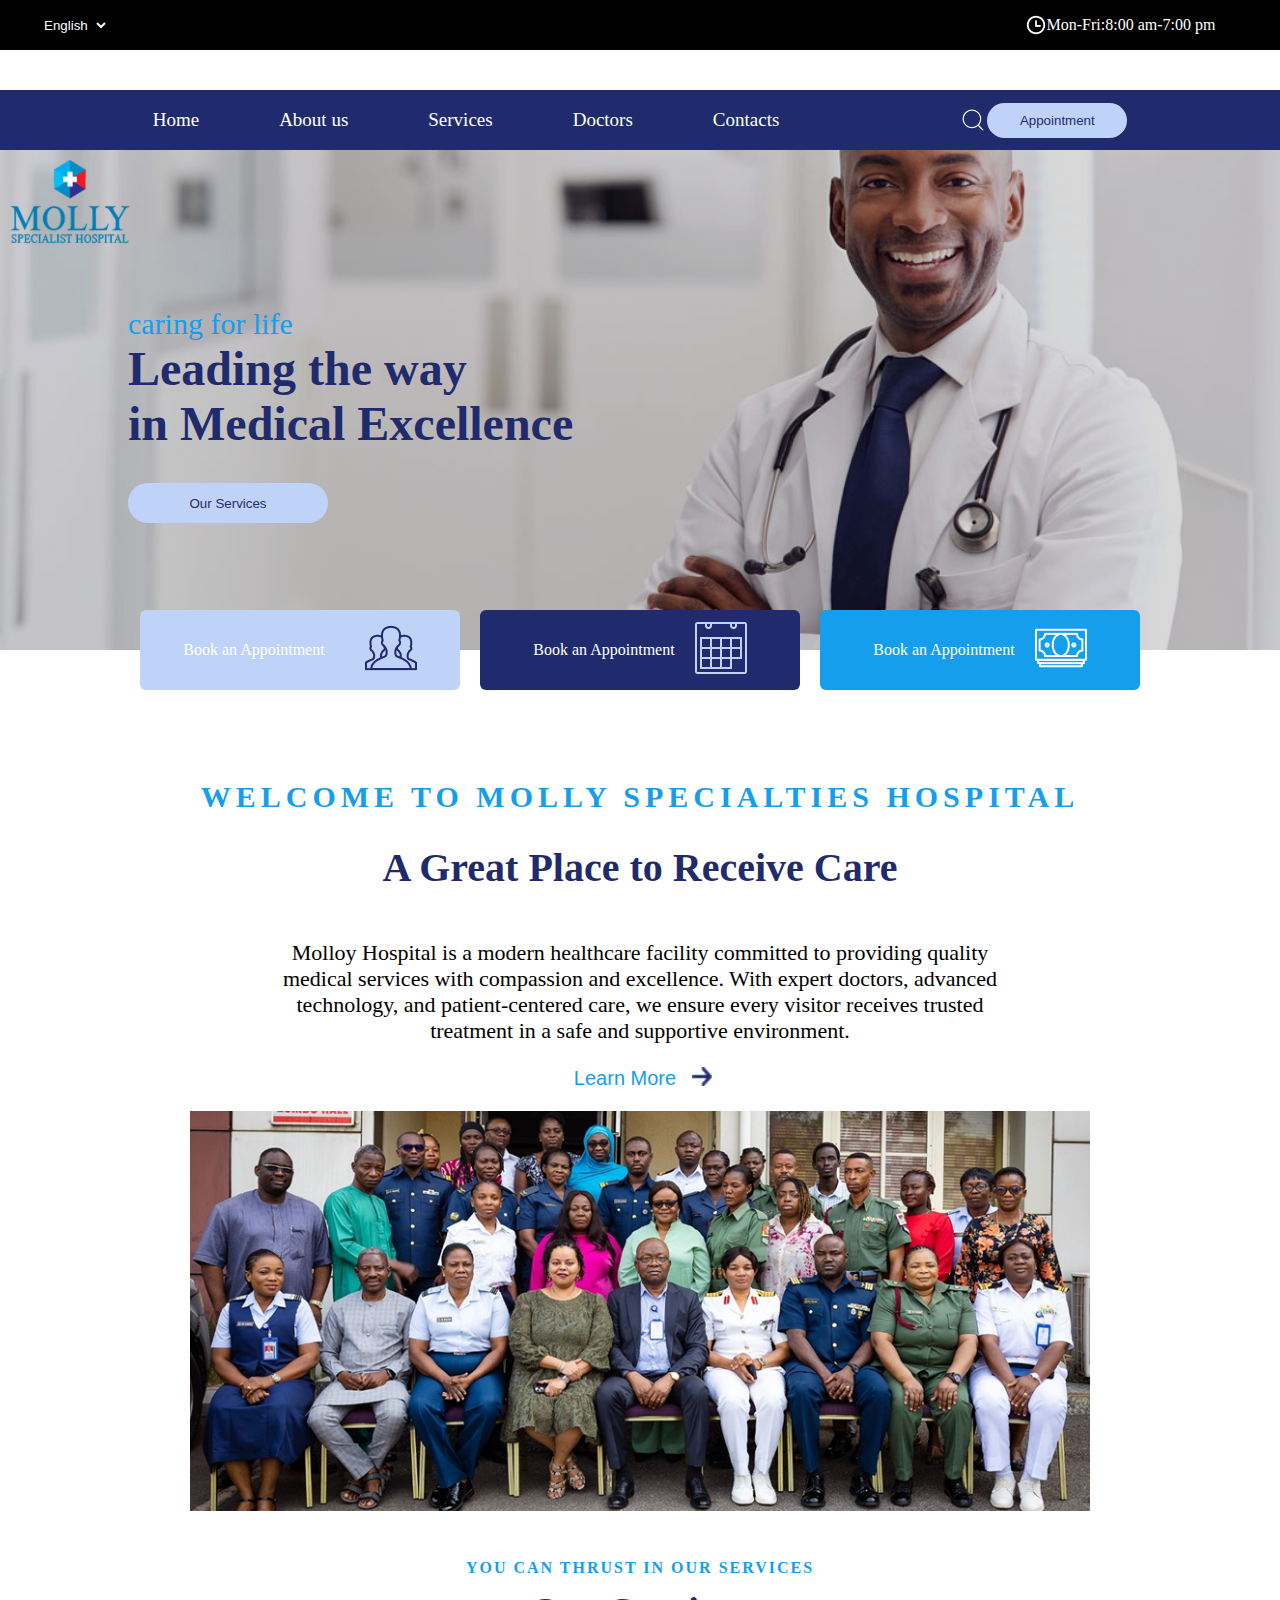
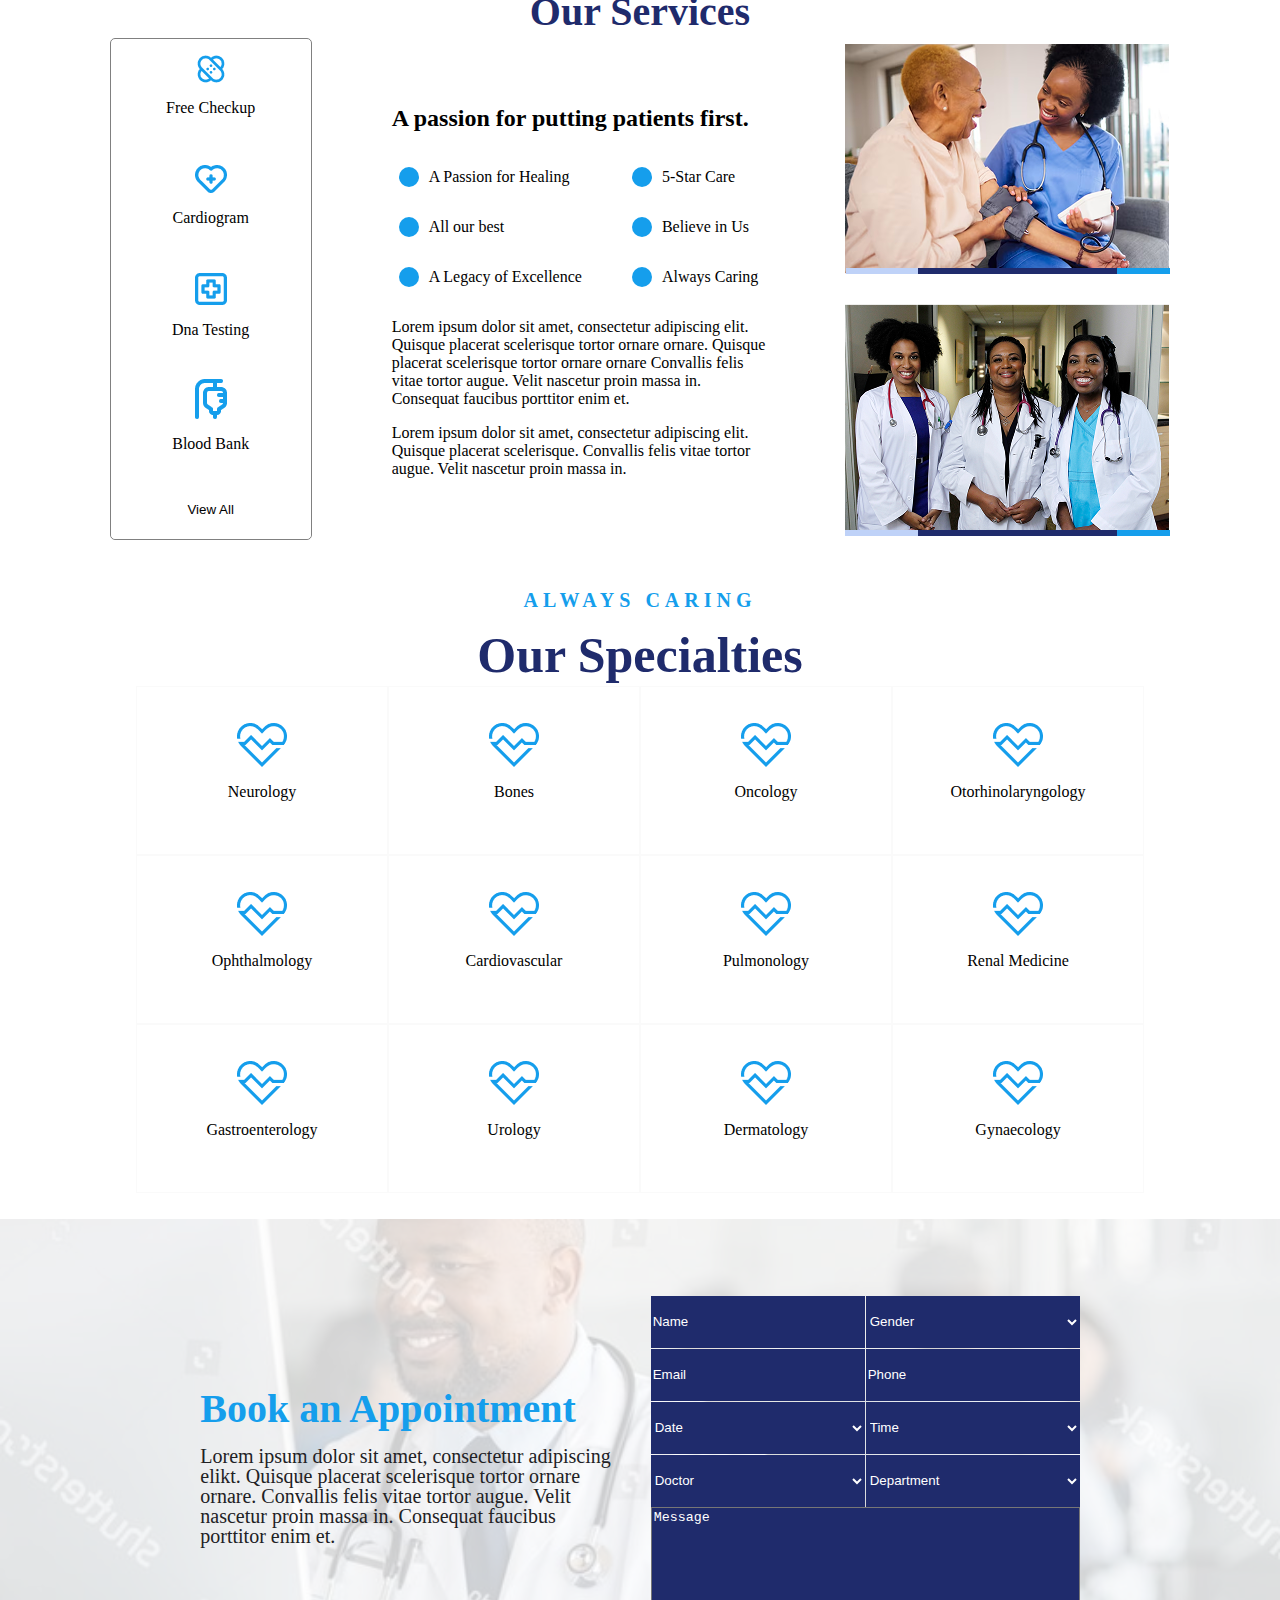
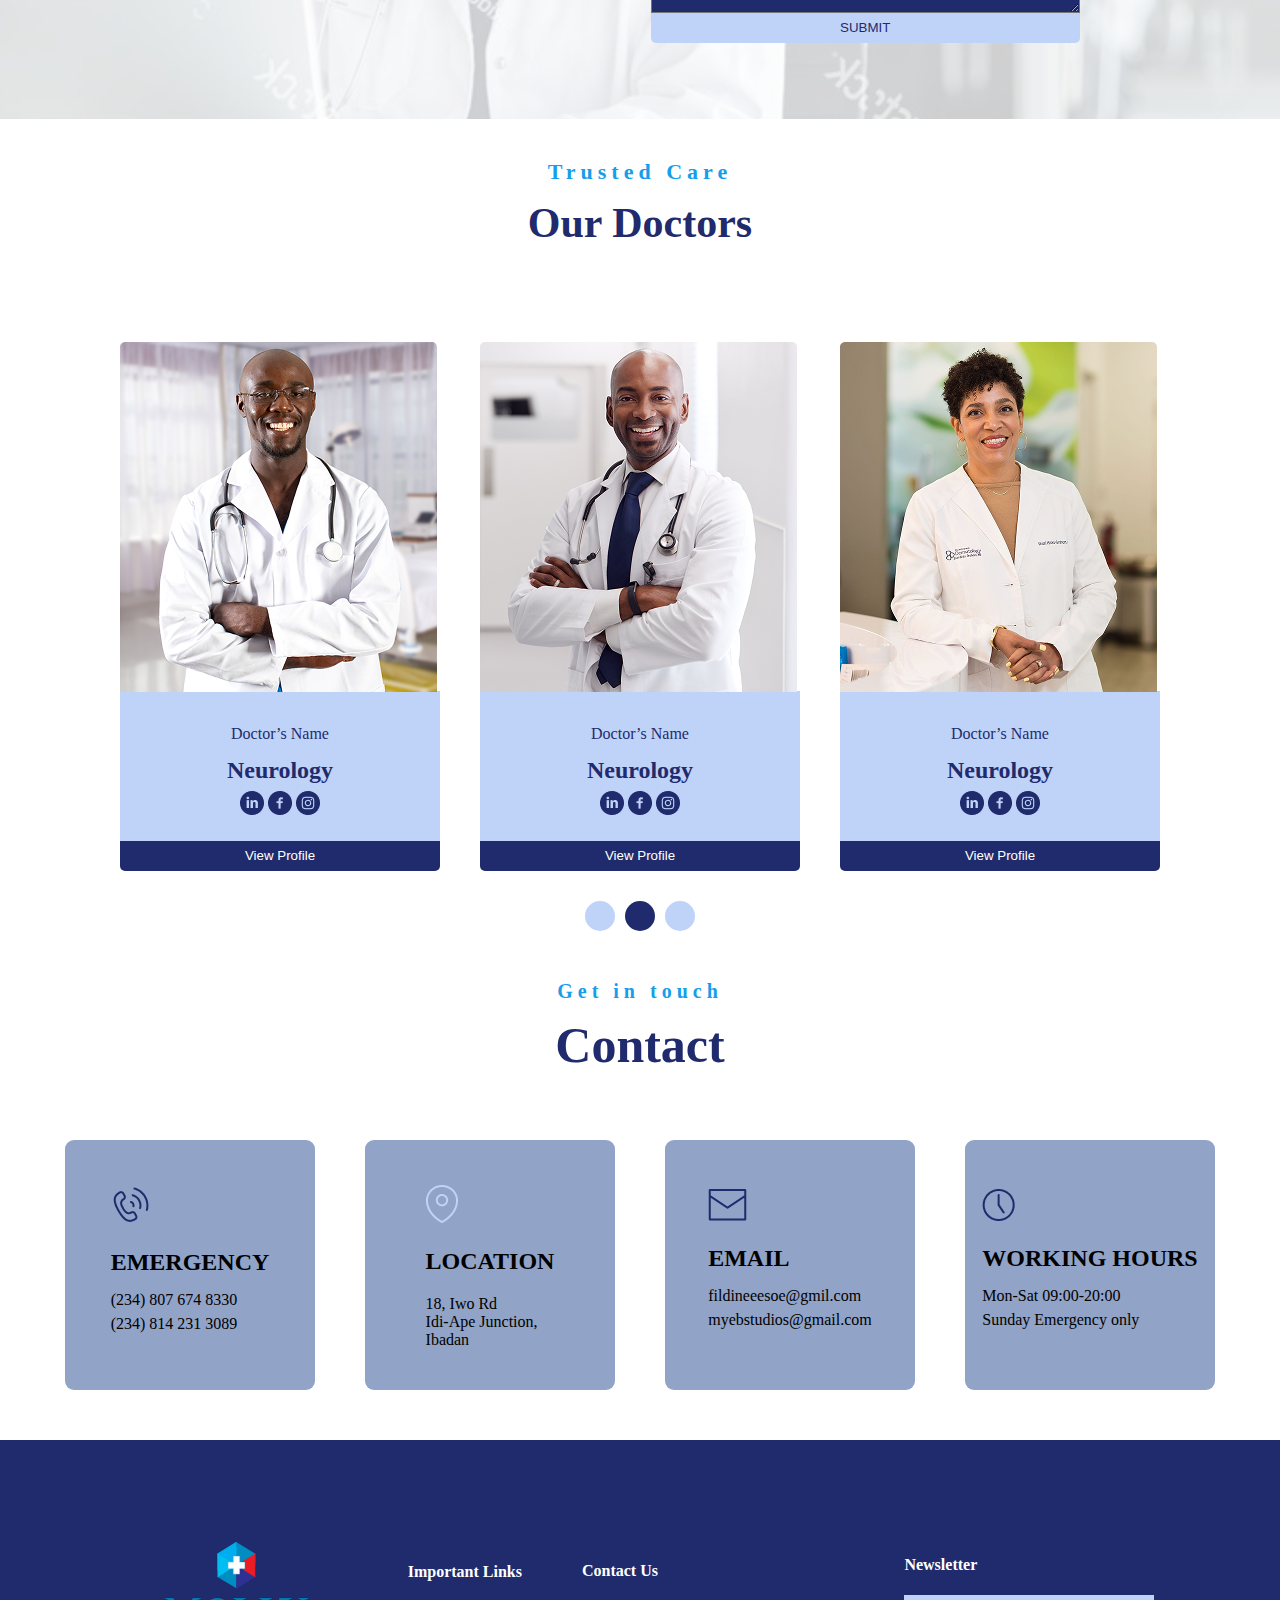
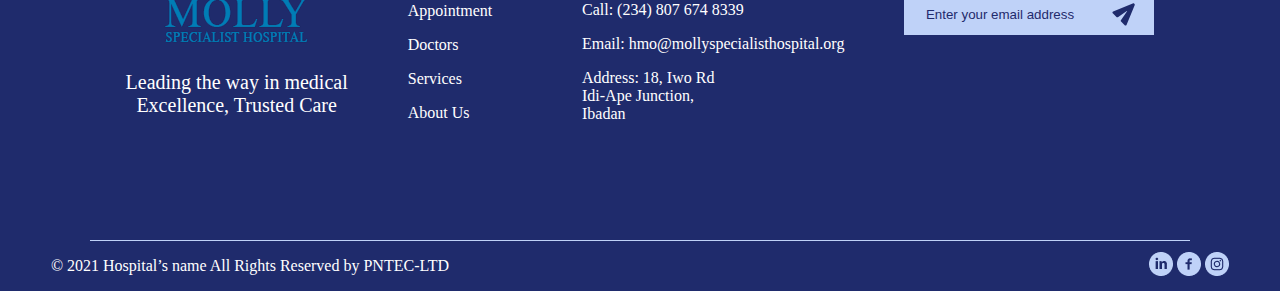
<file: index.html>
<!DOCTYPE html>
<html lang="en">

<head>
    <meta charset="UTF-8">
    <meta name="viewport" content="width=device-width, initial-scale=1.0">
    <title>Document</title>
    <link rel="stylesheet" href="style.css">
</head>

<body>
    <div class="top">
        <div class="select">
            <select>
                <option>English</option>
                <option>French</option>
                <option>Russia</option>
                <option>Chinese</option>
            </select>
        </div>
        <div class="time">
            <img src="Images/ri_time-line.png" alt="">
            <div class="tim">Mon-Fri:8:00 am-7:00 pm</div>
        </div>
    </div>
    <div class="mmm">
        <div class="ttt"></div>
    </div>
    <div class="navbar">
        <div class="navlink">
            <a href="index.html">
                <p>Home</p>
            </a>
            <a href="about.html">
                <p>About us</p>
            </a>
            <a href="services.html">
                <p>Services</p>
            </a>
            <a href="doctors.html">
                <p>Doctors</p>
            </a>
            <a href="contacts.html">
                <p>Contacts</p>
            </a>
        </div>
        <div class="hamburger">☰</div>
        <div class="logo">
            <img src="Images/circum_search.png" alt="">
            <div>
                <a href="appointment.html"><button>Appointment</button></a>

            </div>
        </div>
    </div>
    <div class="ink">
        <img src="Images/image 2.png" alt="image" width="120px">
        <div class="txt">
            <p>caring for life</p>
            <h1>Leading the way <br>in Medical Excellence</h1>
            <a href="services.html"><button>Our Services</button></a>

        </div>
    </div>

    <div class="mot1">
        <div class="chd1">
            <div>
                <a href="appointment.html">
                    <p>Book an Appointment</p>
                </a>
            </div>
            <div><img src="Images/27.-Team.png" alt=""></div>
        </div>
        <div class="chd2">
            <div>
                <a href="appointment.html">
                    <p>Book an Appointment</p>
                </a>
            </div>
            <div><img src="Images/39.-Calendar.png" alt=""></div>
        </div>
        <div class="chd3">
            <div>
                <a href="appointment.html">
                    <p>Book an Appointment</p>
                </a>
            </div>
            <div><img src="Images/15.-Cash.png" alt=""></div>
        </div>
    </div>

    <div class="body">
        <div class="header2">
            <h3>WELCOME TO MOLLY SPECIALTIES HOSPITAL</h3>
            <h1 class="tex">A Great Place to Receive Care</h1>
        </div>
        <p>Molloy Hospital is a modern healthcare facility committed to providing quality<br> medical services with
            compassion and excellence. With expert doctors, advanced <br>technology, and patient-centered care, we
            ensure every visitor receives trusted <br>treatment in a safe and supportive environment.</p>
        <div class="btn">
            <a href="about.html"><button>Learn More</button></a>
            <a href="about.html"><img src="Images/Vector1.png" alt=""width="20px"></a>
        </div>
    </div>
    <div class="img">
        <img src="Images/Rectangle 82 (1).png" alt="" class="mobileimage">
    </div>
    <div class="text2">
        <p>YOU CAN THRUST IN OUR SERVICES </p>
        <h1>Our Services</h1>
    </div>
    <div class="body2">
        <div class="imgt">
            <div class="img1"
                style="display: flex; justify-content: center;align-items: center;flex-direction: column;">
                <img src="Images/bbbb.png" alt="">
                <p>Free Checkup</p>
            </div>
            <div class="img1"
                style="display: flex; justify-content: center;align-items: center;flex-direction: column;">
                <img src="Images/bbbb1.png" alt="">
                <p>Cardiogram</p>
            </div>
            <div class="img1"
                style="display: flex; justify-content: center;align-items: center;flex-direction: column;">
                <img src="Images/bbbb2.png" alt="">
                <p>Dna Testing</p>
            </div>
            <div class="img1"
                style="display: flex; justify-content: center;align-items: center;flex-direction: column;">
                <img src="Images/bbbb3.png" alt="">
                <p>Blood Bank</p>
            </div>
            <div class="img2">
                <a href=""><button>View All</button></a>
            </div>
        </div>
        <div class="tex1">
            <div>
                <h2>A passion for putting patients first.</h2>
            </div>
            <div class="list">
                <div class="column1">
                    <div class="word">
                        <div class="holder"></div>
                        <div>
                            <p>A Passion for Healing</p>
                        </div>
                    </div>
                    <div class="word">
                        <div class="holder"></div>
                        <div>
                            <p>All our best</p>
                        </div>
                    </div>
                    <div class="word">
                        <div class="holder"></div>
                        <div>
                            <p>A Legacy of Excellence</p>
                        </div>
                    </div>
                </div>
                <div class="column2">
                    <div class="word">
                        <div class="holder"></div>
                        <div>
                            <p>5-Star Care</p>
                        </div>
                    </div>
                    <div class="word">
                        <div class="holder"></div>
                        <div>
                            <p>Believe in Us</p>
                        </div>
                    </div>
                    <div class="word">
                        <div class="holder"></div>
                        <div>
                            <p>Always Caring</p>
                        </div>
                    </div>
                </div>
            </div>
            <div>
                <p>Lorem ipsum dolor sit amet, consectetur adipiscing elit.<br> Quisque placerat scelerisque tortor
                    ornare ornare. Quisque<br> placerat scelerisque tortor ornare ornare Convallis felis <br>vitae
                    tortor augue. Velit nascetur proin massa in.<br> Consequat faucibus porttitor enim et.</p>
            </div>
            <div>
                <p>Lorem ipsum dolor sit amet, consectetur adipiscing elit.<br> Quisque placerat scelerisque. Convallis
                    felis vitae tortor<br> augue. Velit nascetur proin massa in.</p>
            </div>

        </div>

        <div>
            <div class="">
                <img src="Images/pic1.png" alt="">
                <div class="flex">
                    <div class="btn1" style=" height: 6px; width:72px ; background-color:#BFD2F8;"></div>
                    <div class="btn2" style=" height: 6px; width:199px; background-color:#1F2B6C;"></div>
                    <div class="btn3" style=" height: 6px; width:53px ; background-color:#159EEC;"></div>
                </div>
            </div>
            <div class="picture1">
                <div><img src="Images/pic2.png" alt=""></div>
                <div class="flex">
                    <div class="btn1" style=" height: 6px; width:73px ; background-color:#BFD2F8;"></div>
                    <div class="btn2" style=" height: 6px; width:199px; background-color:#1F2B6C;"></div>
                    <div class="btn3" style=" height: 6px; width:53px ; background-color:#159EEC;"></div>
                </div>
            </div>
        </div>
    </div>
    <div class="body3">
        <div class="text3">
            <p>ALWAYS CARING</p>
            <h1>Our Specialties</h1>
        </div>
        <div class="column3">
            <div class="columnb">

                <div class="icon">
                    <img src="Images/Vector.png" alt="">
                    <div>
                        <p>Neurology</p>
                    </div>
                </div>
                <div class="icon">
                    <img src="Images/Vector.png" alt="">
                    <div>
                        <p>Ophthalmology</p>
                    </div>
                </div>
                <div class="icon">
                    <img src="Images/Vector.png" alt="">
                    <div>
                        <p>Gastroenterology</p>
                    </div>
                </div>




            </div>
            <div class="columnb">
                <div class="icon">
                    <img src="Images/Vector.png" alt="">
                    <div>
                        <p>Bones</p>
                    </div>
                </div>

                <div class="icon">
                    <img src="Images/Vector.png" alt="">
                    <div>
                        <p>Cardiovascular</p>
                    </div>
                </div>
                <div class="icon">
                    <img src="Images/Vector.png" alt="">
                    <div>
                        <p>Urology</p>
                    </div>
                </div>


            </div>
            <div class="columnb">
                <div class="icon">
                    <img src="Images/Vector.png" alt="">
                    <div>
                        <p>Oncology</p>
                    </div>
                </div>
                <div class="icon">
                    <img src="Images/Vector.png" alt="">
                    <div>
                        <p>Pulmonology</p>
                    </div>
                </div>
                <div class="icon">
                    <img src="Images/Vector.png" alt="">
                    <div>
                        <p>Dermatology</p>
                    </div>
                </div>




            </div>
            <div class="columnb">
                <div class="icon">
                    <img src="Images/Vector.png" alt="">
                    <div>
                        <p>Otorhinolaryngology</p>
                    </div>
                </div>
                <div class="icon">
                    <img src="Images/Vector.png" alt="">
                    <div>
                        <p>Renal Medicine</p>
                    </div>
                </div>
                <div class="icon">
                    <img src="Images/Vector.png" alt="">
                    <div>
                        <p>Gynaecology</p>
                    </div>
                </div>
            </div>
        </div>
    <div class="body4">

        <div class="text4">

            <h1>Book an Appointment</h1>

            <p>Lorem ipsum dolor sit amet, consectetur adipiscing <br>elikt. Quisque placerat scelerisque tortor
                ornare<br> ornare. Convallis felis vitae tortor augue. Velit <br>nascetur proin massa in. Consequat
                faucibus<br> porttitor enim et.</p>
        </div>
        <div class="body5">
            <div class="table">
                <div class="frcln">
                    <input type="text" placeholder="Name" class="frcln1" id="gg">
                    <input type="email" placeholder="Email" class="frcln1">
                    <select class="frcln2">
                        <option>Date</option>
                        <option>01</option>
                        <option>02</option>
                        <option>03</option>
                        <option>04</option>
                        <option>05</option>
                        <option>06</option>
                        <option>07</option>
                        <option>08</option>
                        <option>09</option>
                        <option>10</option>
                        <option>11</option>
                        <option>12</option>
                        <option>13</option>
                        <option>14</option>
                        <option>15</option>
                        <option>16</option>
                        <option>17</option>
                        <option>18</option>
                        <option>19</option>
                        <option>20</option>
                        <option>21</option>
                        <option>22</option>
                        <option>23</option>
                        <option>24</option>
                        <option>25</option>
                        <option>26</option>
                        <option>27</option>
                        <option>28</option>
                        <option>29</option>
                        <option>30</option>
                        <option>31</option>
                    </select>
                    <select class="frcln2">
                        <option>Doctor</option>
                    </select>
                </div>
                <div class="secln">
                    <select class="frcln2" id="ggg">
                        <option>Gender</option>
                        <option>Male</option>
                        <option>Female</option>
                    </select>
                    <input type="text" placeholder="Phone" class="frcln1">
                    <select class="frcln2">
                        <option>Time</option>
                    </select>
                    <select class="frcln2">
                        <option>Department</option>
                    </select>
                </div>
            </div>
            <div class="Message">
                <textarea placeholder="Message"></textarea>
            </div>
            <div class="SUBMIT">
                <button>SUBMIT</button>
            </div>
        </div>

    </div>
    <div class="body6">
        <div class="text5">
            <p>Trusted Care</p>
            <h1>Our Doctors</h1>
        </div>
        <div class="icons">
            <div class="icon1">
                <img src="Images/doc1.png" alt="Doctor">
                <div class="icons1">
                    <p style="color:#1F2B6C ;">Doctor’s Name</p>
                    <h2 style="color: #1F2B6C;">Neurology</h2>
                    <div icon3i>
                        <img src="Images/in.png" alt="">
                        <img src="Images/face.png" alt="">
                        <img src="Images/ins.png" alt="">
                    </div>
                </div>
                <button id="tt">View Profile</button>
            </div>
            <div class="icon2">
                <img src="Images/doc2.png" alt="Doctor">
                <div class="icons1">
                    <p style="color:#1F2B6C ;">Doctor’s Name</p>
                    <h2 style="color: #1F2B6C;">Neurology</h2>
                    <div icon3i>
                        <img src="Images/in.png" alt="">
                        <img src="Images/face.png" alt="">
                        <img src="Images/ins.png" alt="">
                    </div>
                </div>
                <button id="tt">View Profile</button>
            </div>
            <div class="icon3">
                <img src="Images/doc3.png" alt="Doctor">
                <div class="icons1">
                    <p style="color:#1F2B6C ;">Doctor’s Name</p>
                    <h2 style="color: #1F2B6C;">Neurology</h2>
                    <div icon3i>
                        <img src="Images/in.png" alt="">
                        <img src="Images/face.png" alt="">
                        <img src="Images/ins.png" alt="">
                    </div>
                </div>
                <button id="tt">View Profile</button>
            </div>
        </div>
        <div class="bon1">
            <div id="bon1"></div>
            <div id="bon2"></div>
            <div id="bon1"></div>
        </div>
    </div>
    <div class="body7">
        <div class="text3">
            <p>Get in touch</p>
            <h1>Contact</h1>
        </div>
        <div class="cards">
            <div class="card1">
                <div class="card">

                    <div id="img"><img src="Images/CALL (1).png" alt="Phone"></div>
                    <div class="txt2">
                        <h2>EMERGENCY</h2>
                        <p>(234) 807 674 8330</p>
                        <p>(234) 814 231 3089 </p>

                    </div>
                </div>
            </div>
            <div class="card1">
                <div class="card2">

                    <div><img src="Images/CALL (4).png" alt="Phone"></div>
                    <div class="txt3">
                        <h2>LOCATION</h2>
                        <p>18, Iwo Rd<br>Idi-Ape Junction,<br>Ibadan</p>

                    </div>
                </div>
            </div>
            <div class="card1">
                <div class="card">

                    <div><img src="Images/CALL (3).png" alt="Phone"></div>
                    <div class="txt2">
                        <h2>EMAIL</h2>
                        <p>fildineeesoe@gmil.com</p>
                        <p>myebstudios@gmail.com </p>
                    </div>

                </div>
            </div>
            <div class="card1">
                <div class="card">

                    <div><img src="Images/CALL (2).png" alt="Phone"></div>
                    <div class="txt2">
                        <h2>WORKING HOURS</h2>
                        <p>Mon-Sat 09:00-20:00</p>
                        <p>Sunday Emergency only </p>
                    </div>

                </div>
            </div>
        </div>
    </div>
    <div class="head1">
        <div class="header">
            <div class="child">
                <div class="">
                    <div><img src="Images/image 2.png" alt=""></div>
                    <div class="">
                        <p>Leading the way in medical<br>Excellence, Trusted Care</p>
                    </div>
                </div>
            </div>
            <div class="child1">
                <div class="">
                    <div>
                        <h4>Important Links</h4>
                    </div>
                    <div>
                        <a href="appointment.html">
                            <p>Appointment</p>
                        </a>
                        <a href="doctors.html">
                            <p>Doctors</p>
                        </a>
                        <a href="services.html">
                            <p>Services</p>
                        </a>
                        <a href="about.html">
                            <p>About Us</p>
                        </a>
                    </div>
                </div>
            </div>
            <div class=" child1">
                <div class="">
                    <div>
                        <h4>Contact Us</h4>
                    </div>
                    <div class="txet6">
                        <p>Call: (234) 807 674 8339</p>
                        <p>Email: hmo@mollyspecialisthospital.org</p>
                        <div class="">
                            <p>Address: 18, Iwo Rd<br>Idi-Ape Junction,<br>Ibadan</p>
                        </div>
                    </div>
                </div>
            </div>
            <div class="child2">
                <div class="">
                    <h4>Newsletter </h4>
                </div>
                <div class="input">
                    <input type="text" placeholder="Enter your email address">
                    <img src="Images/send.svg" alt="">
                </div>
            </div>
        </div>
        <div class="line"></div>
        <div class="ffff">
            <p>© 2021 Hospital’s name All Rights Reserved by PNTEC-LTD</p>
            <div class="icon4">
                <img src="Images/in2.png" alt="">
                <img src="Images/face2.png" alt="">
                <img src="Images/ins2.png" alt="">
            </div>
        </div>
    </div>
</body>

</html>
</file>
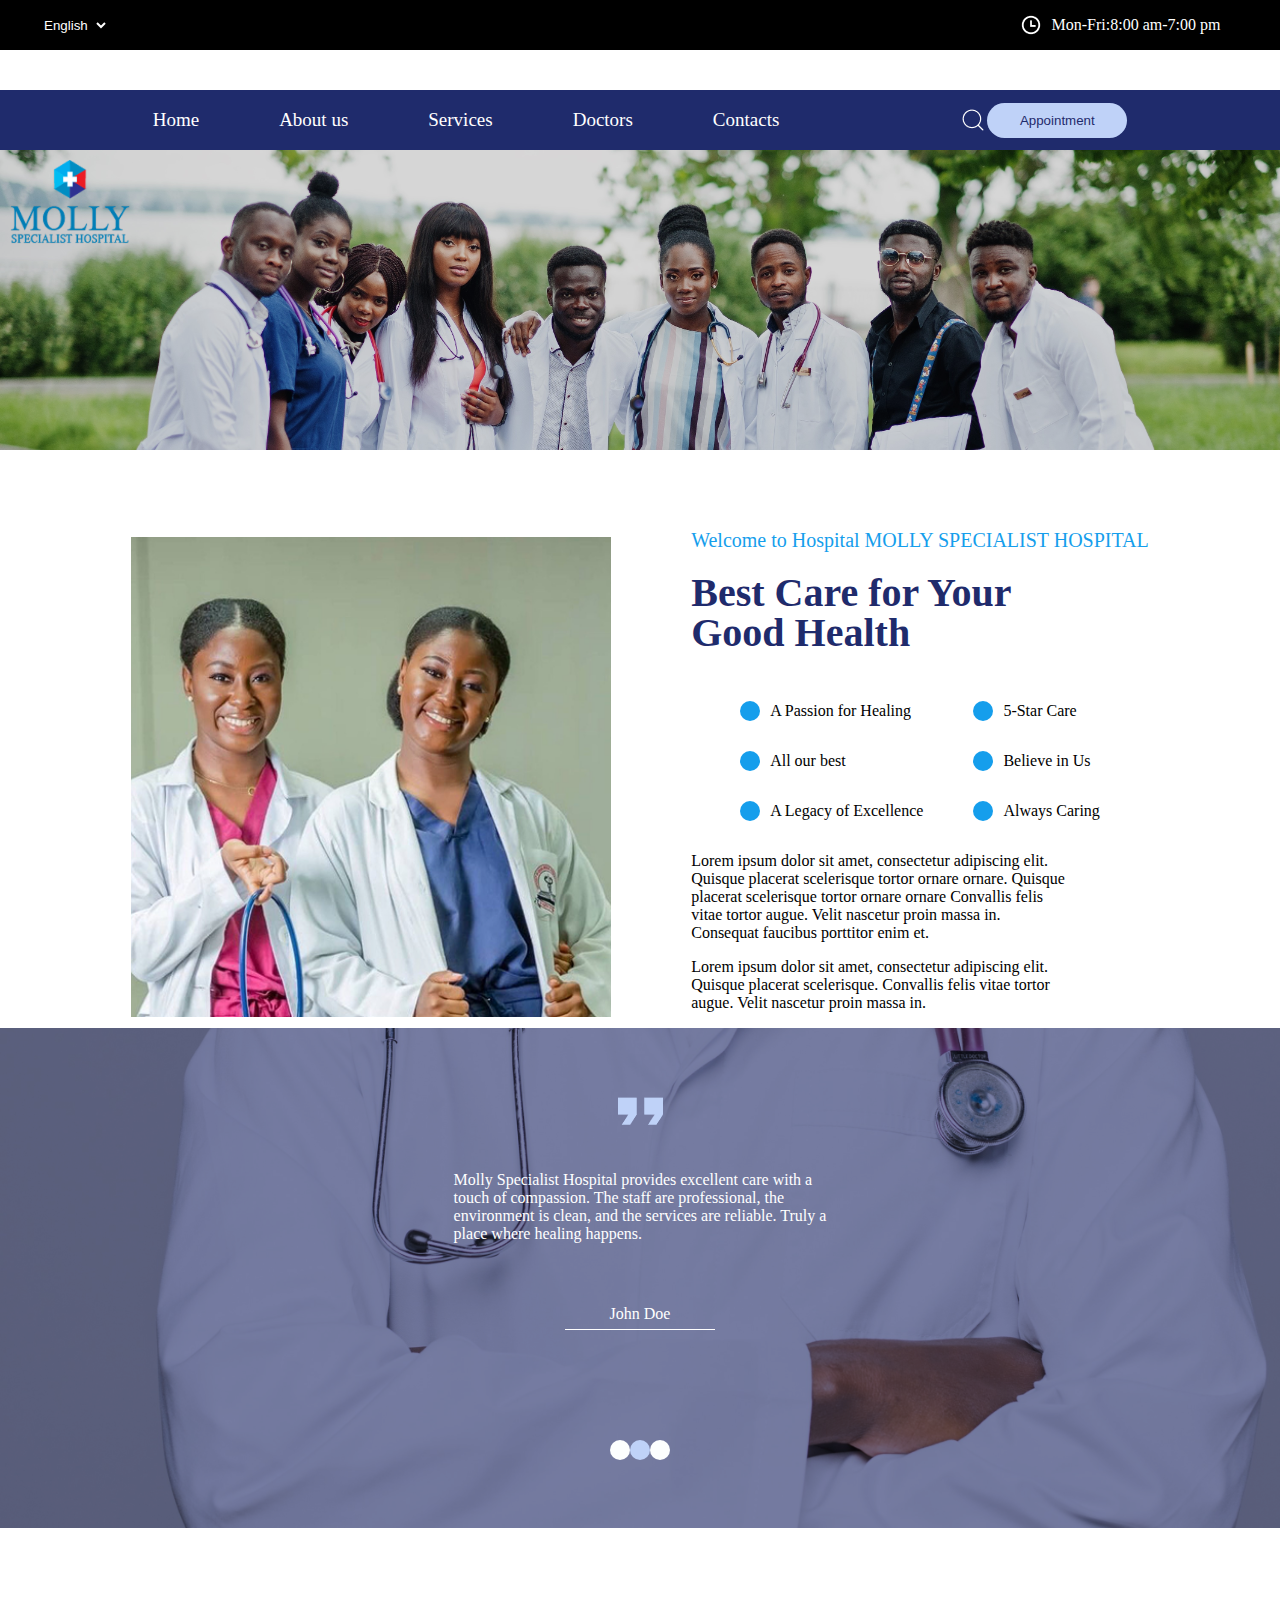
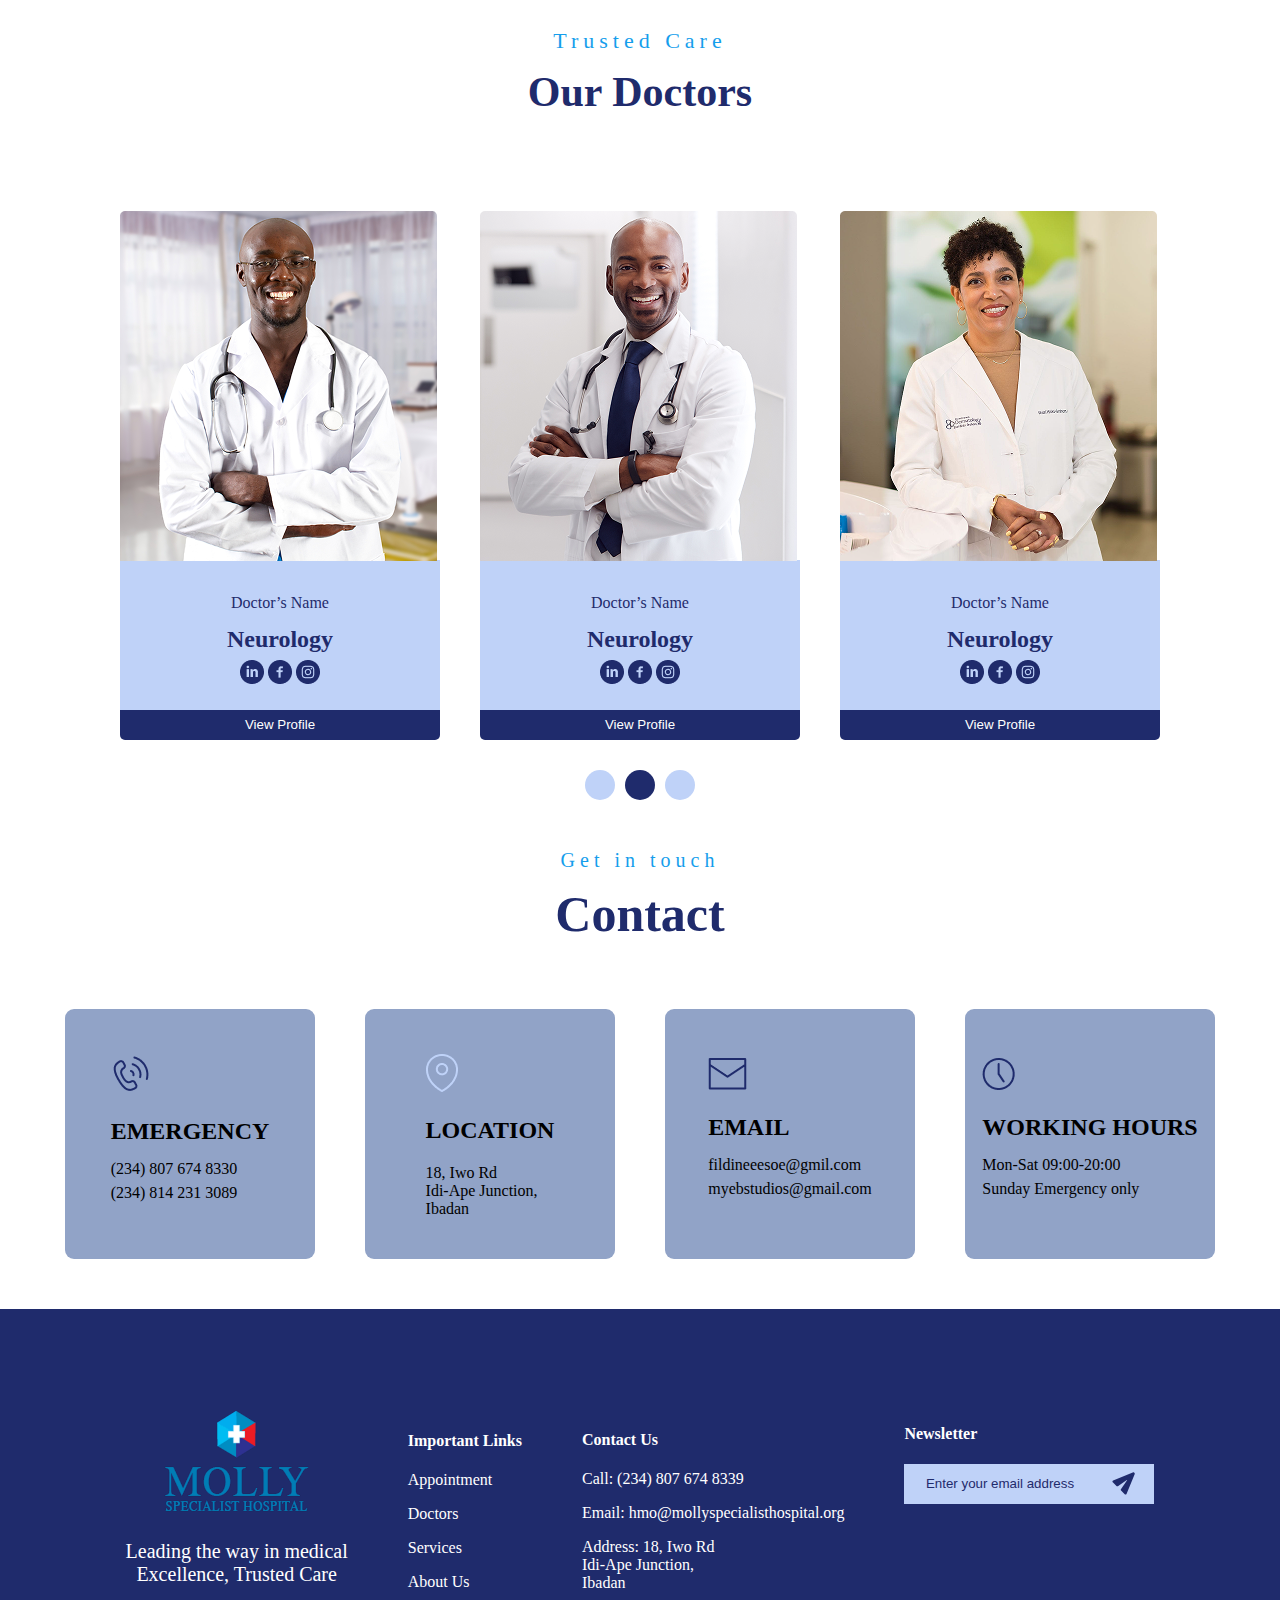
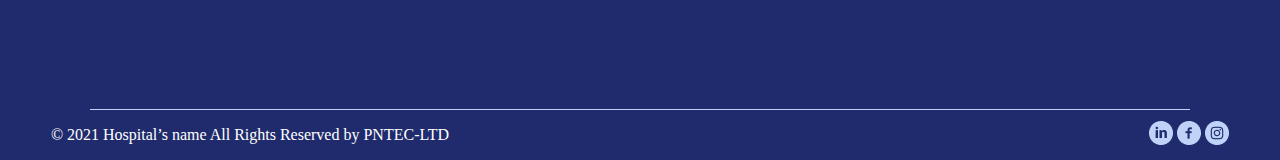
<file: about.html>
<!DOCTYPE html>
<html lang="en">

<head>
    <meta charset="UTF-8">
    <meta name="viewport" content="width=device-width, initial-scale=1.0">
    <title>Document</title>
    <link rel="stylesheet" href="about.css">
</head>

<body>
    <div class="tip">
        <div class="section">
            <select>
                <option>English</option>
                <option>French</option>
                <option>Russia</option>
                <option>Chinese</option>
            </select>
        </div>
        <div class="tim">
            <img src="Images/ri_time-line.png" alt="">
            <div class="tim1">Mon-Fri:8:00 am-7:00 pm</div>
        </div>
    </div>
    <div class="ttt"></div>
    <div class="nabar">
        <div class="nalink">
            <a href="index.html">
                <p>Home</p>
            </a>
            <a href="about.html">
                <p>About us</p>
            </a>
            <a href="services.html">
                <p>Services</p>
            </a>
            <a href="doctors.html">
                <p>Doctors</p>
            </a>
            <a href="contacts.html">
                <p>Contacts</p>
            </a>
        </div>
        <div class="hamburger">☰</div>
        <div class="search">
            <img src="Images/circum_search.png" alt="">
            <div>
                <a href="appointment.html"><button>Appointment</button></a>
            </div>
        </div>
    </div>
    <div class="ink">
        <img src="Images/image 2.png" alt="image" width="120px">
    </div>
    <div class="body">
        <div class="img">
            <img src="Images/Rectangle 88.png" alt="Nurse">
        </div>
        <div>
            <div class="tex1">
                <p>Welcome to Hospital MOLLY SPECIALIST HOSPITAL</p>
            <h2>Best Care for Your<br>Good Health</h2>
            </div>

            <div class="list">
                <div class="column1">
                    <div class="word">
                        <div class="holder"></div>
                        <div>
                            <p>A Passion for Healing</p>
                        </div>
                    </div>
                    <div class="word">
                        <div class="holder"></div>
                        <div>
                            <p>All our best</p>
                        </div>
                    </div>
                    <div class="word">
                        <div class="holder"></div>
                        <div>
                            <p>A Legacy of Excellence</p>
                        </div>
                    </div>
                </div>
                <div class="column2">
                    <div class="word">
                        <div class="holder"></div>
                        <div>
                            <p>5-Star Care</p>
                        </div>
                    </div>
                    <div class="word">
                        <div class="holder"></div>
                        <div>
                            <p>Believe in Us</p>
                        </div>
                    </div>
                    <div class="word">
                        <div class="holder"></div>
                        <div>
                            <p>Always Caring</p>
                        </div>
                    </div>
                </div>
            </div>
            <div>
                <p>Lorem ipsum dolor sit amet, consectetur adipiscing elit.<br> Quisque placerat scelerisque tortor
                    ornare ornare. Quisque<br> placerat scelerisque tortor ornare ornare Convallis felis <br>vitae
                    tortor augue. Velit nascetur proin massa in.<br> Consequat faucibus porttitor enim et.</p>
            </div>
            <div>
                <p>Lorem ipsum dolor sit amet, consectetur adipiscing elit.<br> Quisque placerat scelerisque. Convallis
                    felis vitae tortor<br> augue. Velit nascetur proin massa in.</p>
            </div>
        </div>
    </div>
    <div class="fffff" id="fffff">
        <img src="Images/eeee.png" alt="">
        <p>Molly Specialist Hospital provides excellent care with a <br>touch of compassion. The staff are professional, the<br> environment is clean, and the services are reliable. Truly a <br>place where healing happens.</p>
        <p>John Doe</p>
        <div id="line"></div>
        <div class="color">
            <div id="clr1"></div>
            <div id="clr2"></div>
            <div id="clr1"></div>
        </div>
    </div>
    <div class="body6">
        <div class="text5">
            <p>Trusted Care</p>
            <h1>Our Doctors</h1>
        </div>
        <div class="icons">
            <div class="icon1">
                <img src="Images/doc1.png" alt="Doctor">
                <div class="icons1">
                    <p style="color:#1F2B6C ;">Doctor’s Name</p>
                    <h2 style="color: #1F2B6C;">Neurology</h2>
                    <div icon3i>
                        <img src="Images/in.png" alt="">
                        <img src="Images/face.png" alt="">
                        <img src="Images/ins.png" alt="">
                    </div>
                </div>
                <button id="tt">View Profile</button>
            </div>
            <div class="icon2">
                <img src="Images/doc2.png" alt="Doctor">
                <div class="icons1">
                    <p style="color:#1F2B6C ;">Doctor’s Name</p>
                    <h2 style="color: #1F2B6C;">Neurology</h2>
                    <div icon3i>
                        <img src="Images/in.png" alt="">
                        <img src="Images/face.png" alt="">
                        <img src="Images/ins.png" alt="">
                    </div>
                </div>
                <button id="tt">View Profile</button>
            </div>
            <div class="icon3">
                <img src="Images/doc3.png" alt="Doctor">
                <div class="icons1">
                    <p style="color:#1F2B6C ;">Doctor’s Name</p>
                    <h2 style="color: #1F2B6C;">Neurology</h2>
                    <div icon3i>
                        <img src="Images/in.png" alt="">
                        <img src="Images/face.png" alt="">
                        <img src="Images/ins.png" alt="">
                    </div>
                </div>
                <button id="tt">View Profile</button>
            </div>
        </div>
        <div class="bon1">
            <div id="bon1"></div>
            <div id="bon2"></div>
            <div id="bon1"></div>
        </div>
    </div>
    <div class="body7">
        <div class="text3">
            <p>Get in touch</p>
            <h1>Contact</h1>
        </div>
        <div class="cards">
            <div class="card1">
                <div class="card">

                    <div id="img"><img src="Images/CALL (1).png" alt="Phone"></div>
                    <div class="txt2">
                        <h2>EMERGENCY</h2>
                        <p>(234) 807 674 8330</p>
                        <p>(234) 814 231 3089 </p>

                    </div>
                </div>
            </div>
            <div class="card1">
                <div class="card2">

                    <div><img src="Images/CALL (4).png" alt="Phone"></div>
                    <div class="txt3">
                        <h2>LOCATION</h2>
                        <p>18, Iwo Rd<br>Idi-Ape Junction,<br>Ibadan</p>

                    </div>
                </div>
            </div>
            <div class="card1">
                <div class="card">

                    <div><img src="Images/CALL (3).png" alt="Phone"></div>
                    <div class="txt2">
                        <h2>EMAIL</h2>
                        <p>fildineeesoe@gmil.com</p>
                        <p>myebstudios@gmail.com </p>
                    </div>

                </div>
            </div>
            <div class="card1">
                <div class="card">

                    <div><img src="Images/CALL (2).png" alt="Phone"></div>
                    <div class="txt2">
                        <h2>WORKING HOURS</h2>
                        <p>Mon-Sat 09:00-20:00</p>
                        <p>Sunday Emergency only </p>
                    </div>

                </div>
            </div>
        </div>
    </div>
    <div class="head1">
        <div class="header">
            <div class="child">
                <div class="">
                    <div><img src="Images/image 2.png" alt=""></div>
                    <div class="">
                        <p>Leading the way in medical<br>Excellence, Trusted Care</p>
                    </div>
                </div>
            </div>
            <div class="child1">
                <div class="">
                    <div>
                        <h4>Important Links</h4>
                    </div>
                    <div>
                        <a href="appointment.html"><p>Appointment</p></a>
                        <a href="doctors.html"><p>Doctors</p></a>
                        <a href="services.html"><p>Services</p></a>
                        <a href="about.html"><p>About Us</p></a>
                    </div>
                </div>
            </div>
            <div class=" child1">
                <div class="">
                    <div>
                        <h4>Contact Us</h4>
                    </div>
                    <div class="txet6">
                        <p>Call: (234) 807 674 8339</p>
                        <p>Email: hmo@mollyspecialisthospital.org</p>
                        <div class="">
                            <p>Address: 18, Iwo Rd<br>Idi-Ape Junction,<br>Ibadan</p>
                        </div>
                    </div>
                </div>
            </div>
            <div class="child2">
                <div class="">
                    <h4>Newsletter </h4>
                </div>
                <div class="input">
                    <input type="text" placeholder="Enter your email address">
                    <img src="Images/send.svg" alt="">
                </div>
            </div>
        </div>
        <div class="line"></div>
        <div class="ffff">
            <p>© 2021 Hospital’s name All Rights Reserved by PNTEC-LTD</p>
            <div class="icon4">
                <img src="Images/in2.png" alt="">
                <img src="Images/face2.png" alt="">
                <img src="Images/ins2.png" alt="">
            </div>
        </div>
    </div>
</body>

</html>
</file>
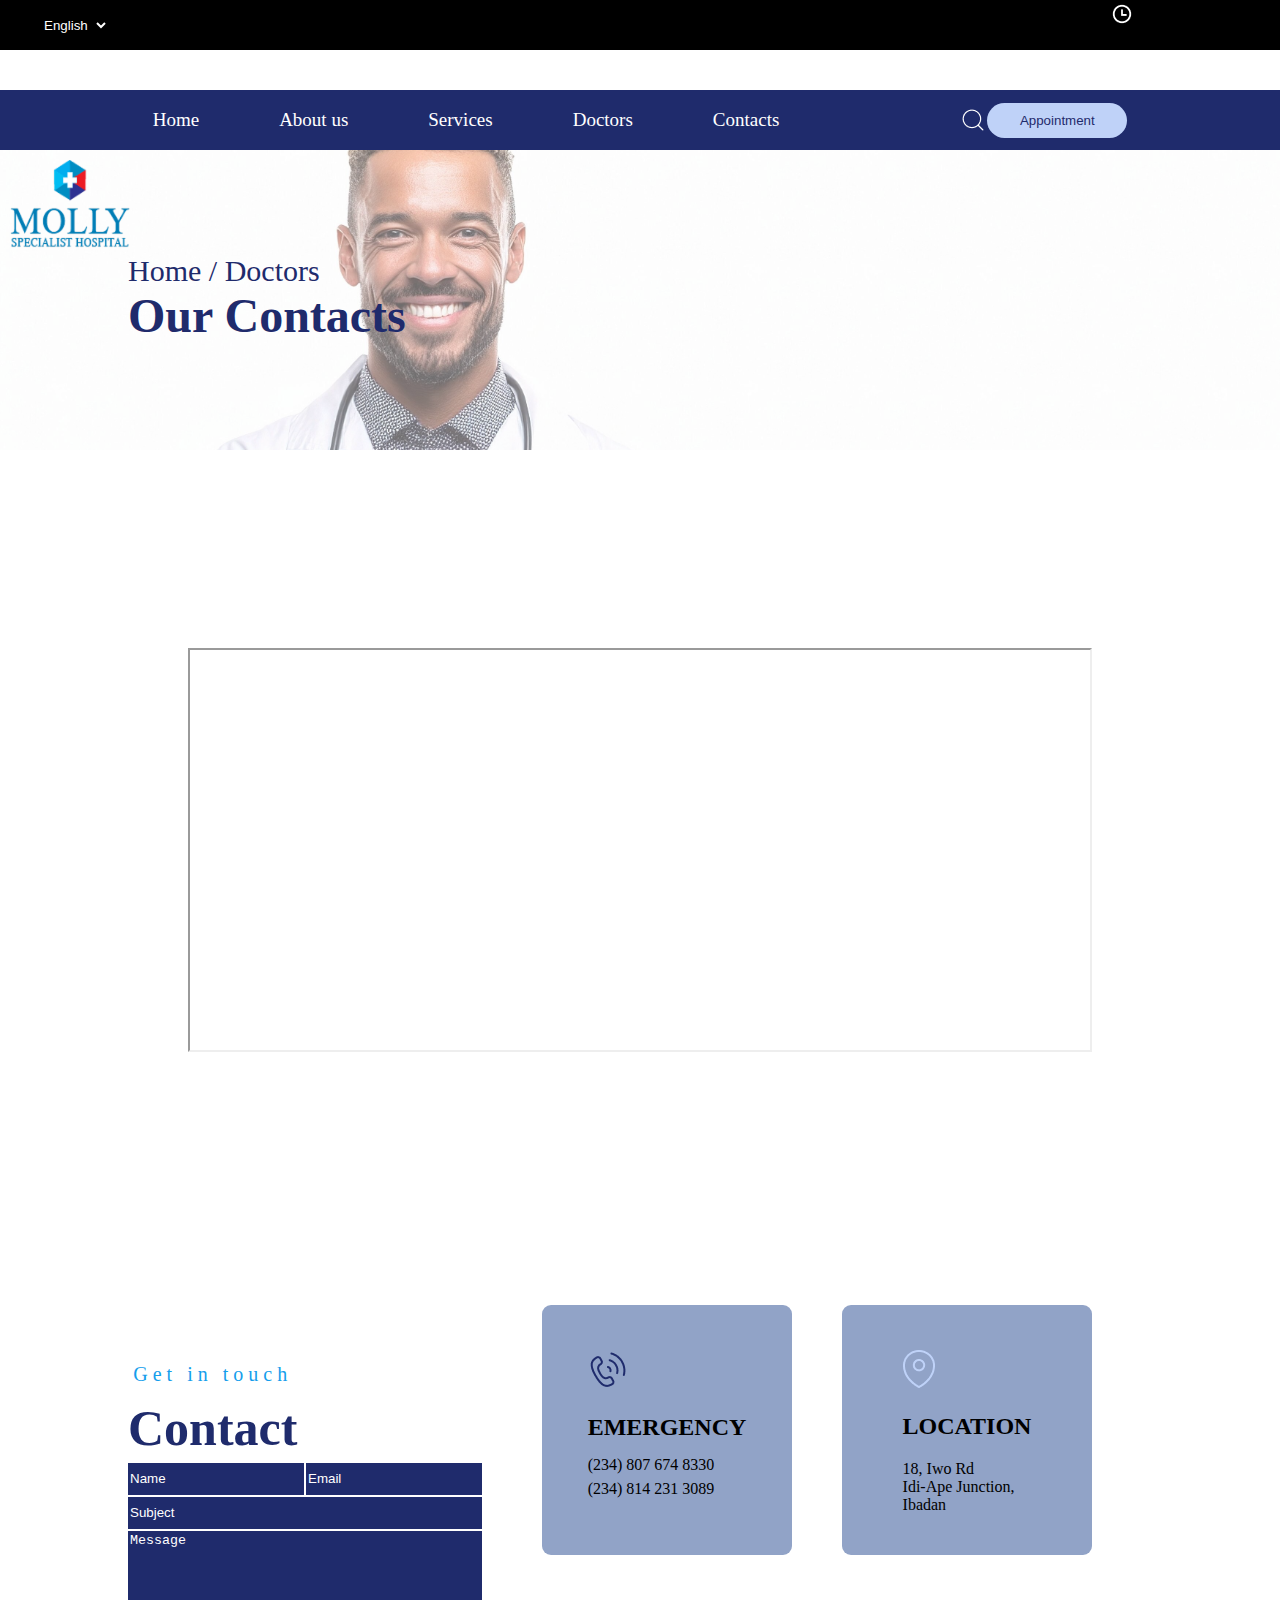
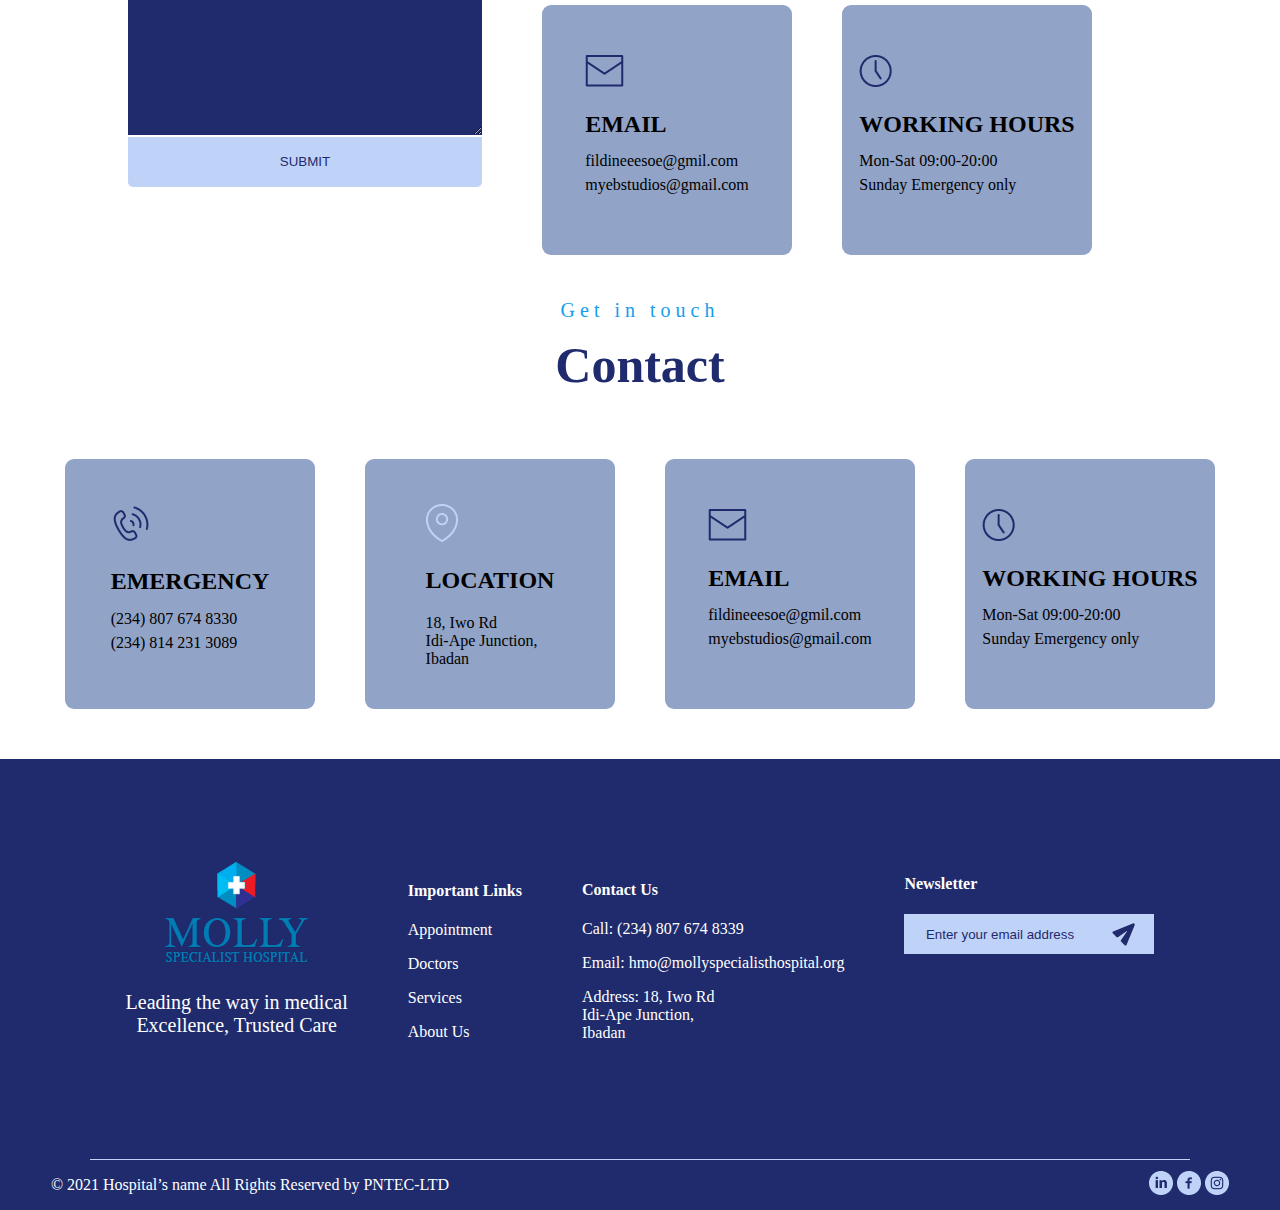
<file: contacts.html>
<!DOCTYPE html>
<html lang="en">

<head>
    <meta charset="UTF-8">
    <meta name="viewport" content="width=device-width, initial-scale=1.0">
    <title>Document</title>
    <link rel="stylesheet" href="contacts.css">
</head>

<body>
    <div class="tops">
        <div class="selects">
            <select>
                <option>English</option>
                <option>French</option>
                <option>Russia</option>
                <option>Chinese</option>
            </select>
        </div>
        <div class="time">
            <img src="Images/ri_time-line.png" alt="">
            <div class="tim">Mon-Fri:8:00 am-7:00 pm</div>
        </div>
    </div>
    <div class="mmmm"></div>
    <div class="navbars">
        <div class="navlinks">
            <a href="index.html">
                <p>Home</p>
            </a>
            <a href="about.html">
                <p>About us</p>
            </a>
            <a href="services.html">
                <p>Services</p>
            </a>
            <a href="doctors.html">
                <p>Doctors</p>
            </a>
            <a href="contacts.html">
                <p>Contacts</p>
            </a>
        </div>
        <div class="hamburger">☰</div>
        <div class="logos">
            <img src="Images/circum_search.png" alt="">
            <div>
                <a href="appointment.html"><button>Appointment</button></a>
            </div>
        </div>
    </div>
    <div class="ink">
        <img src="Images/image 2.png" alt="image" width="120px" height="90px">
        <div class="txt">
            <p>Home / Doctors</p>
            <h1>Our Contacts </h1>
        </div>
    </div>
    <div class="map">
        <iframe title="New jersey" width="900" height="400" id="gmap_canvas"
            src="https://maps.google.com/maps?q=2880%20Broadway,%20New%20York&t=&z=13&ie=UTF8&iwloc=&output=embed"
            scrolling="no">
        </iframe>
    </div>
    <div class="yyyyy">
        <div class="body8">
            <div class="body9">
                <div class="text3">
                    <p>Get in touch</p>
                    <h1>Contact</h1>
                </div>
                <div class="table">
                    <div class="section1">
                        <div>
                            <input type="text" placeholder="Name">

                        </div>
                        <div>
                            <input type="email" placeholder="Email">
                        </div>

                    </div>
                    <input type="text" placeholder="Subject" class="section2">
                    <textarea placeholder="Message"></textarea>
                    <div class="SUBMIT">
                        <button>SUBMIT</button>
                    </div>
                </div>
            </div>
            <div class="cards">
                <div class="card1">
                    <div class="card">

                        <div id="img"><img src="Images/CALL (1).png" alt="Phone"></div>
                        <div class="txt2">
                            <h2>EMERGENCY</h2>
                            <p>(234) 807 674 8330</p>
                            <p>(234) 814 231 3089 </p>

                        </div>
                    </div>
                </div>
                <div class="card1">
                    <div class="card2">

                        <div><img src="Images/CALL (4).png" alt="Phone"></div>
                        <div class="txt3">
                            <h2>LOCATION</h2>
                            <p>18, Iwo Rd<br>Idi-Ape Junction,<br>Ibadan</p>

                        </div>
                    </div>
                </div>
                <div class="card1">
                    <div class="card">

                        <div><img src="Images/CALL (3).png" alt="Phone"></div>
                        <div class="txt2">
                            <h2>EMAIL</h2>
                            <p>fildineeesoe@gmil.com</p>
                            <p>myebstudios@gmail.com </p>
                        </div>

                    </div>
                </div>
                <div class="card1">
                    <div class="card">

                        <div><img src="Images/CALL (2).png" alt="Phone"></div>
                        <div class="txt2">
                            <h2>WORKING HOURS</h2>
                            <p>Mon-Sat 09:00-20:00</p>
                            <p>Sunday Emergency only </p>
                        </div>

                    </div>
                </div>
            </div>
        </div>
    </div>
    <div class="body7">
        <div class="text3">
            <p>Get in touch</p>
            <h1>Contact</h1>
        </div>
        <div class="cards">
            <div class="card1">
                <div class="card">

                    <div id="img"><img src="Images/CALL (1).png" alt="Phone"></div>
                    <div class="txt2">
                        <h2>EMERGENCY</h2>
                        <p>(234) 807 674 8330</p>
                        <p>(234) 814 231 3089 </p>

                    </div>
                </div>
            </div>
            <div class="card1">
                <div class="card2">

                    <div><img src="Images/CALL (4).png" alt="Phone"></div>
                    <div class="txt3">
                        <h2>LOCATION</h2>
                        <p>18, Iwo Rd<br>Idi-Ape Junction,<br>Ibadan</p>

                    </div>
                </div>
            </div>
            <div class="card1">
                <div class="card">

                    <div><img src="Images/CALL (3).png" alt="Phone"></div>
                    <div class="txt2">
                        <h2>EMAIL</h2>
                        <p>fildineeesoe@gmil.com</p>
                        <p>myebstudios@gmail.com </p>
                    </div>

                </div>
            </div>
            <div class="card1">
                <div class="card">

                    <div><img src="Images/CALL (2).png" alt="Phone"></div>
                    <div class="txt2">
                        <h2>WORKING HOURS</h2>
                        <p>Mon-Sat 09:00-20:00</p>
                        <p>Sunday Emergency only </p>
                    </div>

                </div>
            </div>
        </div>
    </div>
    <div class="head1">
        <div class="header">
            <div class="child">
                <div class="">
                    <div><img src="Images/image 2.png" alt=""></div>
                    <div class="">
                        <p>Leading the way in medical<br>Excellence, Trusted Care</p>
                    </div>
                </div>
            </div>
            <div class="child1">
                <div class="">
                    <div>
                        <h4>Important Links</h4>
                    </div>
                    <div>
                        <a href="appointment.html">
                            <p>Appointment</p>
                        </a>
                        <a href="doctors.html">
                            <p>Doctors</p>
                        </a>
                        <a href="services.html">
                            <p>Services</p>
                        </a>
                        <a href="about.html">
                            <p>About Us</p>
                        </a>
                    </div>
                </div>
            </div>
            <div class=" child1">
                <div class="">
                    <div>
                        <h4>Contact Us</h4>
                    </div>
                    <div class="txet6">
                        <p>Call: (234) 807 674 8339</p>
                        <p>Email: hmo@mollyspecialisthospital.org</p>
                        <div class="">
                            <p>Address: 18, Iwo Rd<br>Idi-Ape Junction,<br>Ibadan</p>
                        </div>
                    </div>
                </div>
            </div>
            <div class="child2">
                <div class="">
                    <h4>Newsletter </h4>
                </div>
                <div class="input">
                    <input type="text" placeholder="Enter your email address">
                    <img src="Images/send.svg" alt="">
                </div>
            </div>
        </div>
        <div class="line"></div>
        <div class="ffff">
            <p>© 2021 Hospital’s name All Rights Reserved by PNTEC-LTD</p>
            <div class="icon4">
                <img src="Images/in2.png" alt="">
                <img src="Images/face2.png" alt="">
                <img src="Images/ins2.png" alt="">
            </div>
        </div>
    </div>
</body>

</html>
</file>
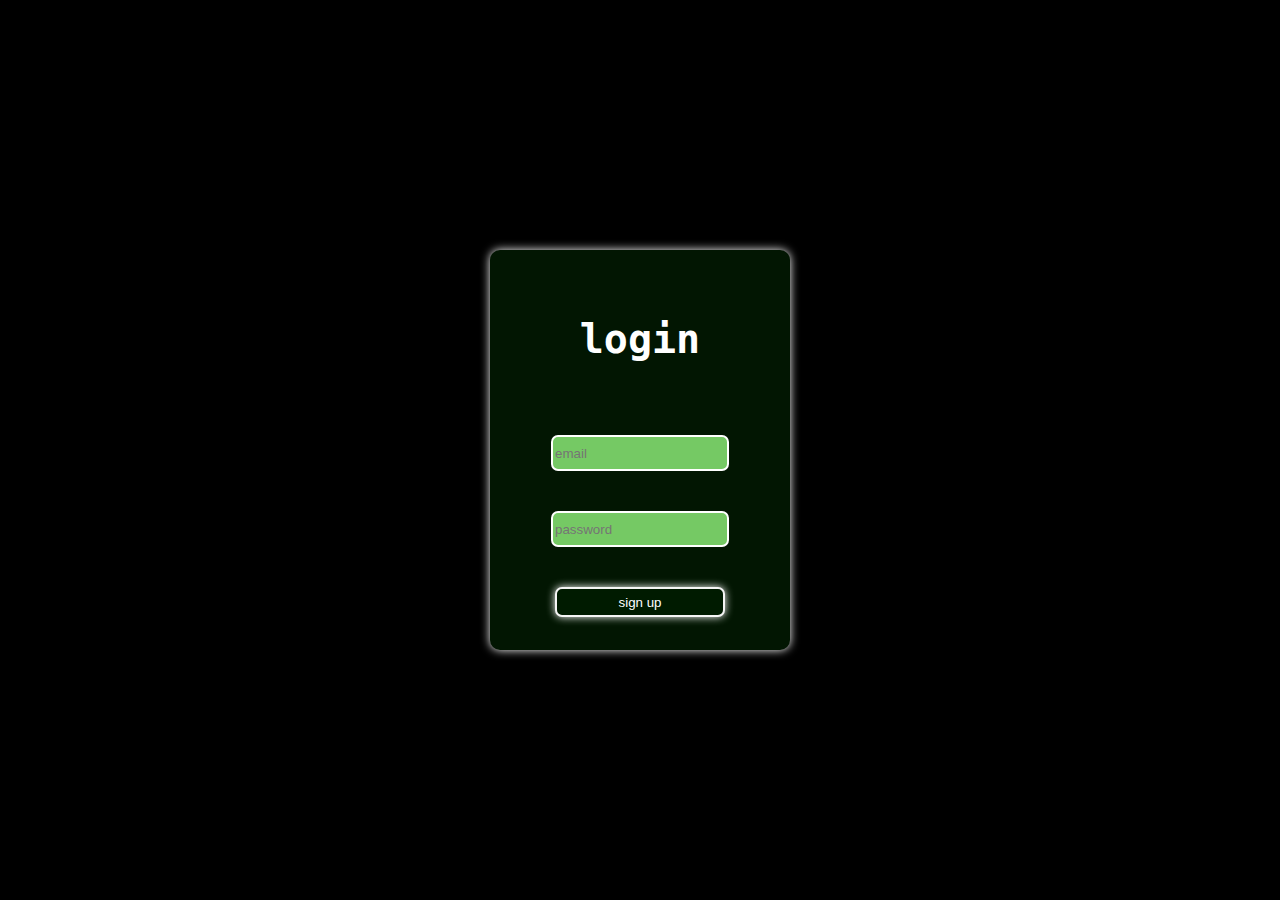
<file: go.html>
<!DOCTYPE html>
<html lang="en">

<head>
    <meta charset="UTF-8">
    <meta name="viewport" content="width=device-width, initial-scale=1.0">
    <title>Cisco</title>
    <style>
        body {
            margin: 0%;
            padding: 0%;
            display: flex;
            justify-content: center;
            align-items: center;
            width: 100%;
            height: 100vh;
            background-color: rgb(0, 0, 0);
        }

        .container {
            display: flex;
            justify-content: center;
            align-items: center;
            flex-direction: column;
            gap: 40px;
            box-shadow: 0px 0px 10px white; 
            height: 400px;
            width: 300px;
            border-radius: 10px;
            background-color: rgb(2, 22, 2);

        }

        .log {
            font-size: 40px;
            font-family: monospace;
            color: white;
        }

        .container input {
            background-color: rgb(117, 201, 100);
            height: 30px;
            width: 170px;
            border: 2px solid white;
            cursor: pointer;
            border-radius: 7px;
            transition: 0.5s ease-in;
            box-shadow: 0px 0px 0px rgb(119, 119, 201);

        }

        .container button {
            height: 30px;
            width: 170px;
            background-color: rgb(0, 27, 0);
            color: white;
            border: 2px solid whitesmoke;
            border-radius: 7px;
            cursor: pointer;
            box-shadow: 0px 0px 9px;
            transition: 0.5s ease-in;

        }

        .container button:hover {
            background-color: aqua;
            color: black;
            transform: scale(1.2)
        }

        .container input:hover{
            background-color: silver;
            color: black;
            
        }
    </style>
</head>

<body>
    <div class="container">
        <h2 class="log">login</h2>
        <input type="text" placeholder="email">
        <input type="password" placeholder="password">
        <a href="index.html"><button> sign up</button></a>
    </div>
</body>

</html>
</file>
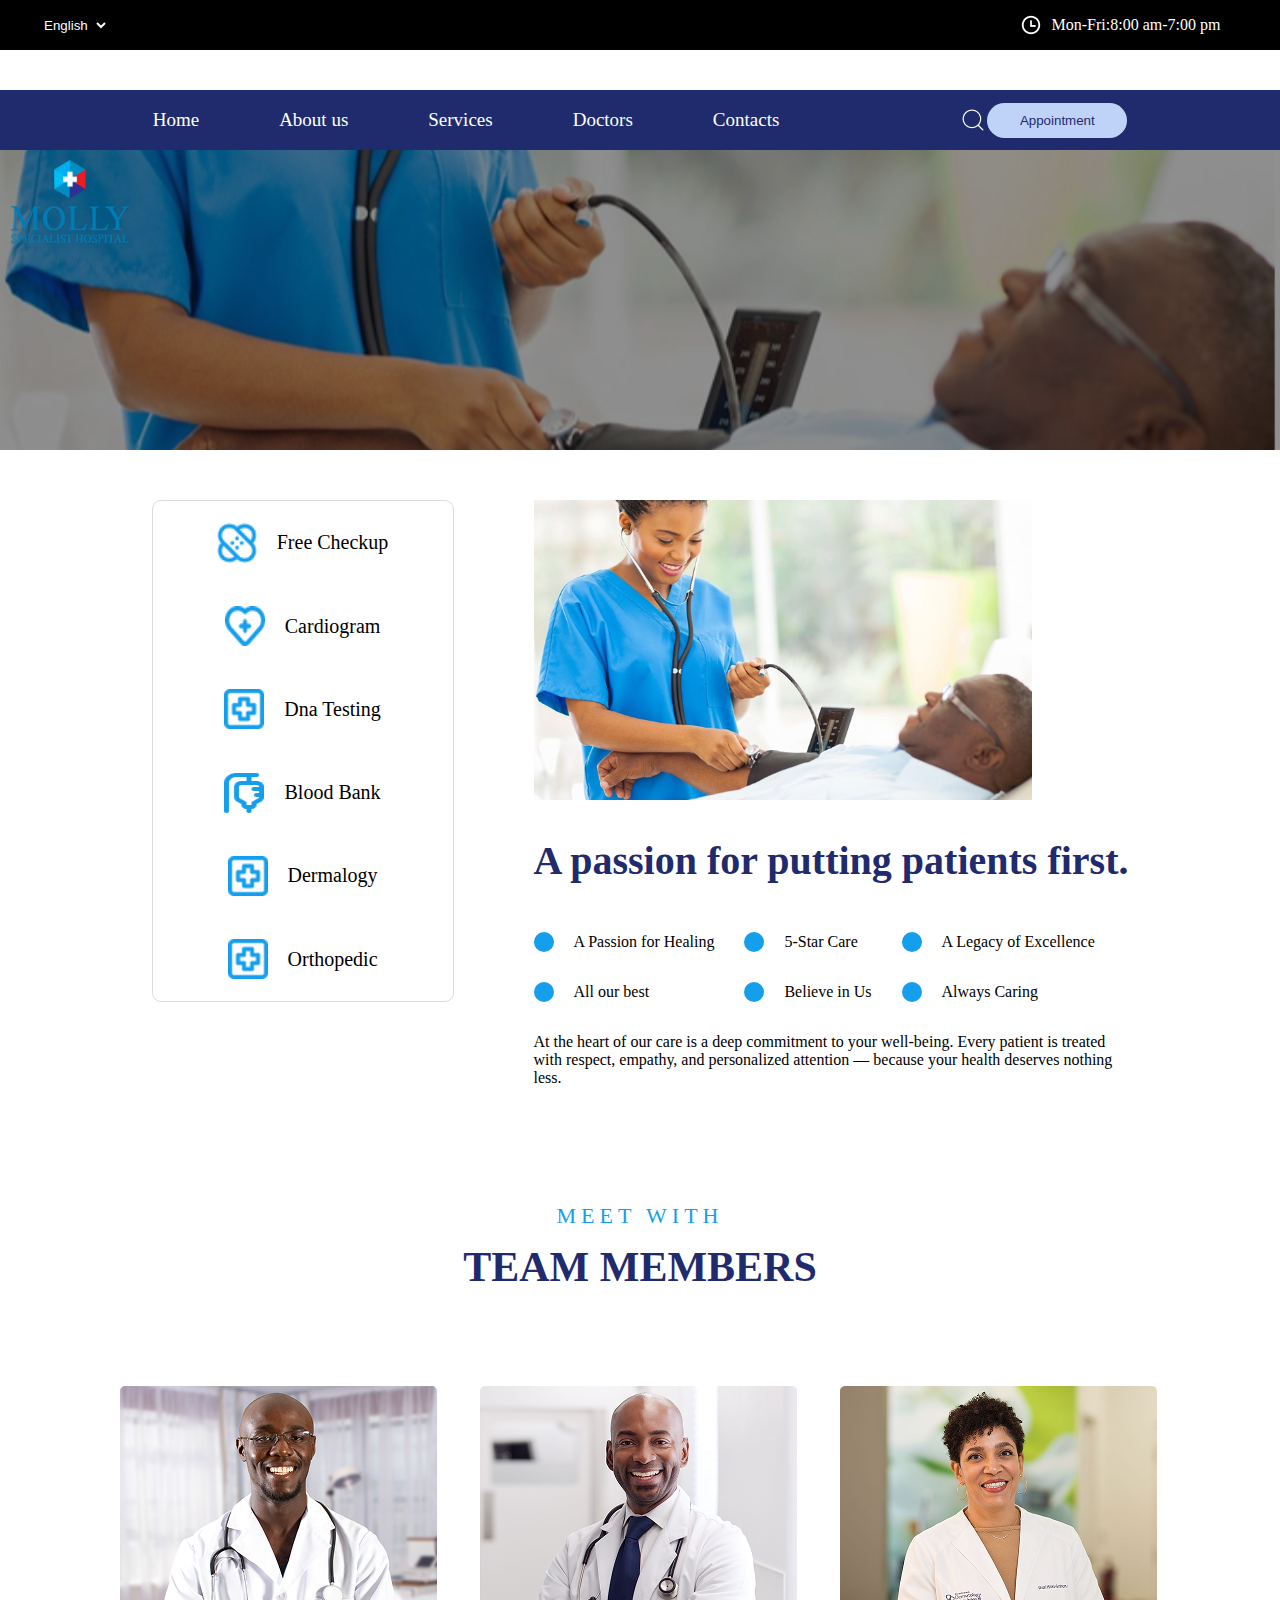
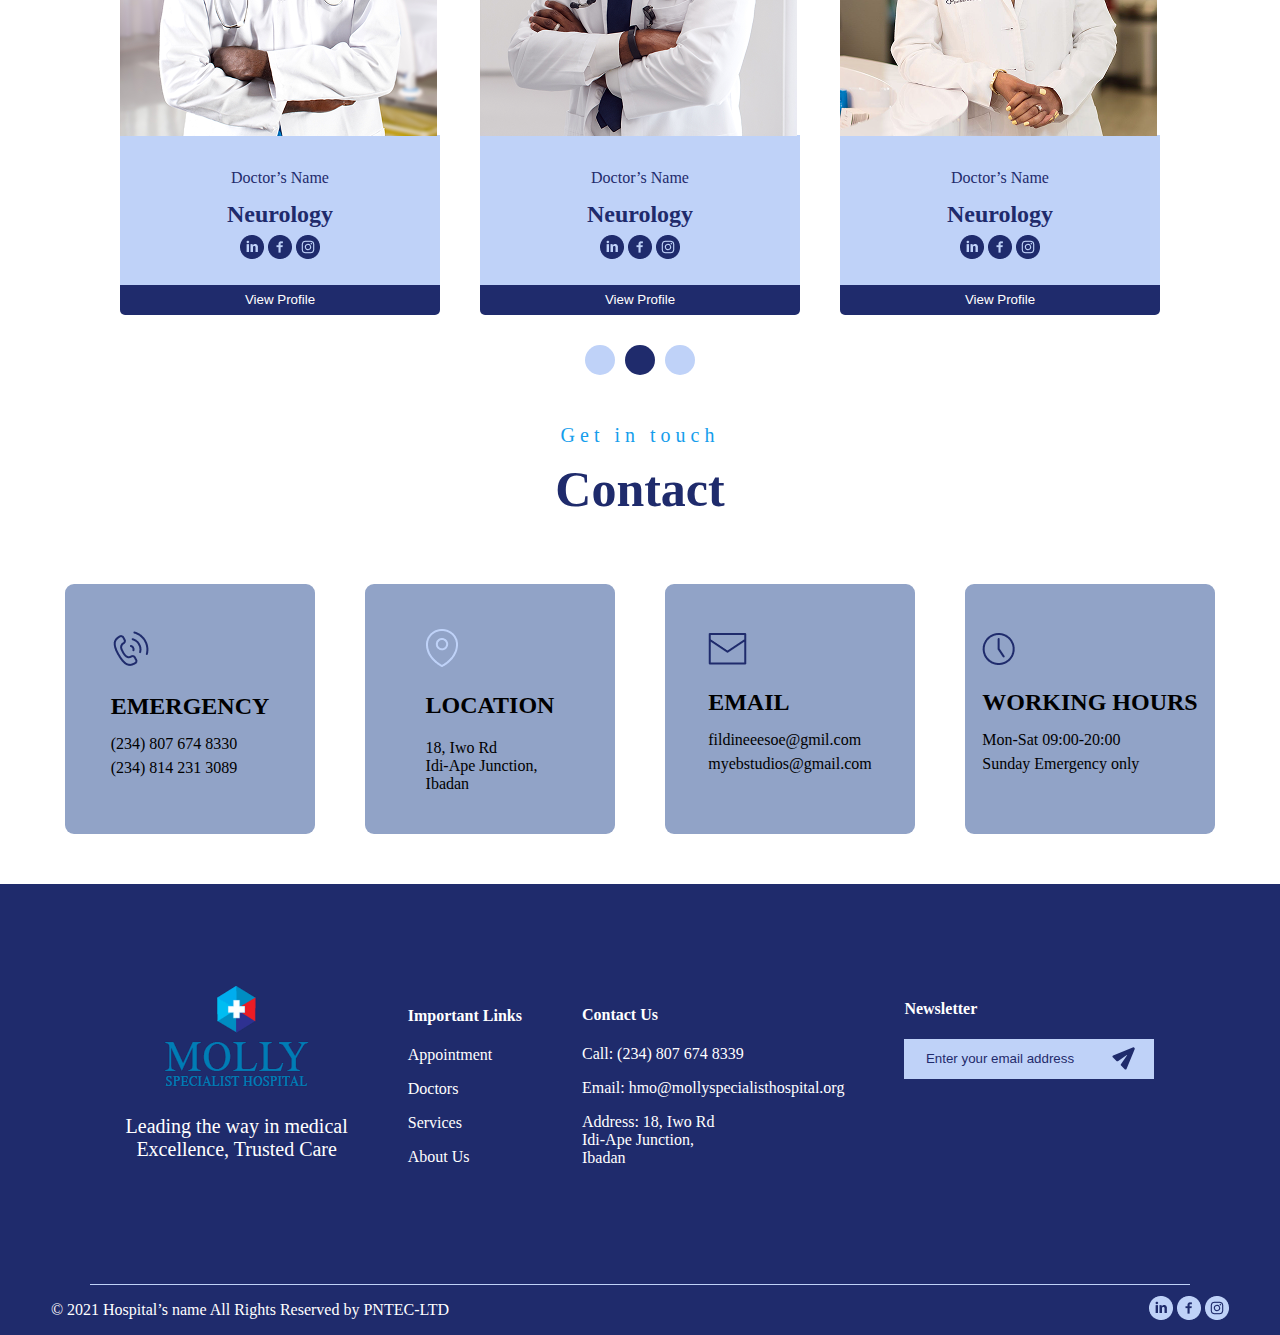
<file: services.html>
<!DOCTYPE html>
<html lang="en">

<head>
    <meta charset="UTF-8">
    <meta name="viewport" content="width=device-width, initial-scale=1.0">
    <title>Document</title>
    <link rel="stylesheet" href="services.css">
</head>

<body>
    <div class="toi">
        <div class="sectio">
            <select>
                <option>English</option>
                <option>French</option>
                <option>Russia</option>
                <option>Chinese</option>
            </select>
        </div>
        <div class="time1">
            <img src="Images/ri_time-line.png" alt="">
            <div class="time2">Mon-Fri:8:00 am-7:00 pm</div>
        </div>
    </div>
    <div class="hhh"></div>
    <div class="navar">
        <div class="navink">
            <a href="index.html">
                <p>Home</p>
            </a>
            <a href="about.html">
                <p>About us</p>
            </a>
            <a href="services.html">
                <p>Services</p>
            </a>
            <a href="doctors.html">
                <p>Doctors</p>
            </a>
            <a href="contacts.html">
                <p>Contacts</p>
            </a>
        </div>
        <div class="hamburger">☰</div>
        <div class="lgo">
            <img src="Images/circum_search.png" alt="">
            <div>
                <a href="appointment.html"><button>Appointment</button></a>

            </div>
        </div>
    </div>
    <div class="ink">
        <img src="Images/image 2.png" alt="image" width="120px">
    </div>
    <div id="table6">
        <div id="table">
            <div id="table2">
                <img src="Images/bbbb.png" alt="" width="40px" height="40px">
                <p style="font-size: 20px;">Free Checkup</p>
            </div>
            <div id="table2">
                <img src="Images/bbbb1.png" alt="" width="40px" height="40px">
                <p style="font-size: 20px;">Cardiogram</p>
            </div>
            <div id="table2">
                <img src="Images/bbbb2.png" alt="" width="40px" height="40px">
                <p style="font-size: 20px;">Dna Testing</p>
            </div>
            <div id="table2">
                <img src="Images/bbbb3.png" alt="" width="40px" height="40px">
                <p style="font-size: 20px;">Blood Bank</p>
            </div>
            <div id="table2">
                <img src="Images/bbbb4.png" alt="" width="40px" height="40px">
                <p style="font-size: 20px;">Dermalogy</p>
            </div>
            <div id="table2">
                <img src="Images/bbbb5.png" alt="" width="40px" height="40px">
                <p style="font-size: 20px;">Orthopedic</p>
            </div>
        </div>
        <div id="hello">
            <div class="image2">
                <img src="Images/Rectangle 13.png" alt="" width="500px" height="300px">
            </div>
            <div id="word">
                <div>
                    <h2>A passion for putting patients first.</h2>
                </div>
                <div class="list">
                    <div class="column1">
                        <div class="word">
                            <div class="holder"></div>
                            <div>
                                <p>A Passion for Healing</p>
                            </div>
                        </div>
                        <div class="word">
                            <div class="holder"></div>
                            <div>
                                <p>All our best</p>
                            </div>
                        </div>
                    </div>
                    <div class="column2">
                        <div class="word">
                            <div class="holder"></div>
                            <div>
                                <p>5-Star Care</p>
                            </div>
                        </div>
                        <div class="word">
                            <div class="holder"></div>
                            <div>
                                <p>Believe in Us</p>
                            </div>
                        </div>
                    </div>
                    <div class="column3">
                        <div class="word">
                            <div class="holder"></div>
                            <div>
                                <p>A Legacy of Excellence</p>
                            </div>
                        </div>
                        <div class="word">
                            <div class="holder"></div>
                            <div>
                                <p>Always Caring</p>
                            </div>
                        </div>
                    </div>
                </div>
                <p>At the heart of our care is a deep commitment to your well-being. Every patient is treated <br>with
                    respect, empathy, and personalized attention — because your health deserves nothing <br>less.
                </p>
            </div>
        </div>
    </div>

    <div class="body6">
        <div class="text5">
            <p>MEET WITH</p>
            <h1>TEAM MEMBERS</h1>
        </div>
        <div class="icons">
            <div class="icon1">
                <img src="Images/doc1.png" alt="Doctor">
                <div class="icons1">
                    <p style="color:#1F2B6C ;">Doctor’s Name</p>
                    <h2 style="color: #1F2B6C;">Neurology</h2>
                    <div icon3i>
                        <img src="Images/in.png" alt="">
                        <img src="Images/face.png" alt="">
                        <img src="Images/ins.png" alt="">
                    </div>
                </div>
                <button id="tt">View Profile</button>
            </div>
            <div class="icon2">
                <img src="Images/doc2.png" alt="Doctor">
                <div class="icons1">
                    <p style="color:#1F2B6C ;">Doctor’s Name</p>
                    <h2 style="color: #1F2B6C;">Neurology</h2>
                    <div icon3i>
                        <img src="Images/in.png" alt="">
                        <img src="Images/face.png" alt="">
                        <img src="Images/ins.png" alt="">
                    </div>
                </div>
                <button id="tt">View Profile</button>
            </div>
            <div class="icon3">
                <img src="Images/doc3.png" alt="Doctor">
                <div class="icons1">
                    <p style="color:#1F2B6C ;">Doctor’s Name</p>
                    <h2 style="color: #1F2B6C;">Neurology</h2>
                    <div icon3i>
                        <img src="Images/in.png" alt="">
                        <img src="Images/face.png" alt="">
                        <img src="Images/ins.png" alt="">
                    </div>
                </div>
                <button id="tt">View Profile</button>
            </div>
        </div>
        <div class="bon1">
            <div id="bon1"></div>
            <div id="bon2"></div>
            <div id="bon1"></div>
        </div>
    </div>
    <div class="body7">
        <div class="text3">
            <p>Get in touch</p>
            <h1>Contact</h1>
        </div>
        <div class="cards">
            <div class="card1">
                <div class="card">

                    <div id="img"><img src="Images/CALL (1).png" alt="Phone"></div>
                    <div class="txt2">
                        <h2>EMERGENCY</h2>
                        <p>(234) 807 674 8330</p>
                        <p>(234) 814 231 3089 </p>

                    </div>
                </div>
            </div>
            <div class="card1">
                <div class="card2">

                    <div><img src="Images/CALL (4).png" alt="Phone"></div>
                    <div class="txt3">
                        <h2>LOCATION</h2>
                        <p>18, Iwo Rd<br>Idi-Ape Junction,<br>Ibadan</p>

                    </div>
                </div>
            </div>
            <div class="card1">
                <div class="card">

                    <div><img src="Images/CALL (3).png" alt="Phone"></div>
                    <div class="txt2">
                        <h2>EMAIL</h2>
                        <p>fildineeesoe@gmil.com</p>
                        <p>myebstudios@gmail.com </p>
                    </div>

                </div>
            </div>
            <div class="card1">
                <div class="card">

                    <div><img src="Images/CALL (2).png" alt="Phone"></div>
                    <div class="txt2">
                        <h2>WORKING HOURS</h2>
                        <p>Mon-Sat 09:00-20:00</p>
                        <p>Sunday Emergency only </p>
                    </div>

                </div>
            </div>
        </div>
    </div>
    <div class="head1">
        <div class="header">
            <div class="child">
                <div class="">
                    <div><img src="Images/image 2.png" alt=""></div>
                    <div class="">
                        <p>Leading the way in medical<br>Excellence, Trusted Care</p>
                    </div>
                </div>
            </div>
            <div class="child1">
                <div class="">
                    <div>
                        <h4>Important Links</h4>
                    </div>
                    <div>
                        <a href="appointment.html"><p>Appointment</p></a>
                        <a href="doctors.html"><p>Doctors</p></a>
                        <a href="services.html"><p>Services</p></a>
                        <a href="about.html"><p>About Us</p></a>
                    </div>
                </div>
            </div>
            <div class=" child1">
                <div class="">
                    <div>
                        <h4>Contact Us</h4>
                    </div>
                    <div class="txet6">
                        <p>Call: (234) 807 674 8339</p>
                        <p>Email: hmo@mollyspecialisthospital.org</p>
                        <div class="">
                            <p>Address: 18, Iwo Rd<br>Idi-Ape Junction,<br>Ibadan</p>
                        </div>
                    </div>
                </div>
            </div>
            <div class="child2">
                <div class="">
                    <h4>Newsletter </h4>
                </div>
                <div class="input">
                    <input type="text" placeholder="Enter your email address">
                    <img src="Images/send.svg" alt="">
                </div>
            </div>
        </div>
        <div class="line"></div>
        <div class="ffff">
            <p>© 2021 Hospital’s name All Rights Reserved by PNTEC-LTD</p>
            <div class="icon4">
                <img src="Images/in2.png" alt="">
                <img src="Images/face2.png" alt="">
                <img src="Images/ins2.png" alt="">
            </div>
        </div>
    </div>
</body>

</html>
</file>
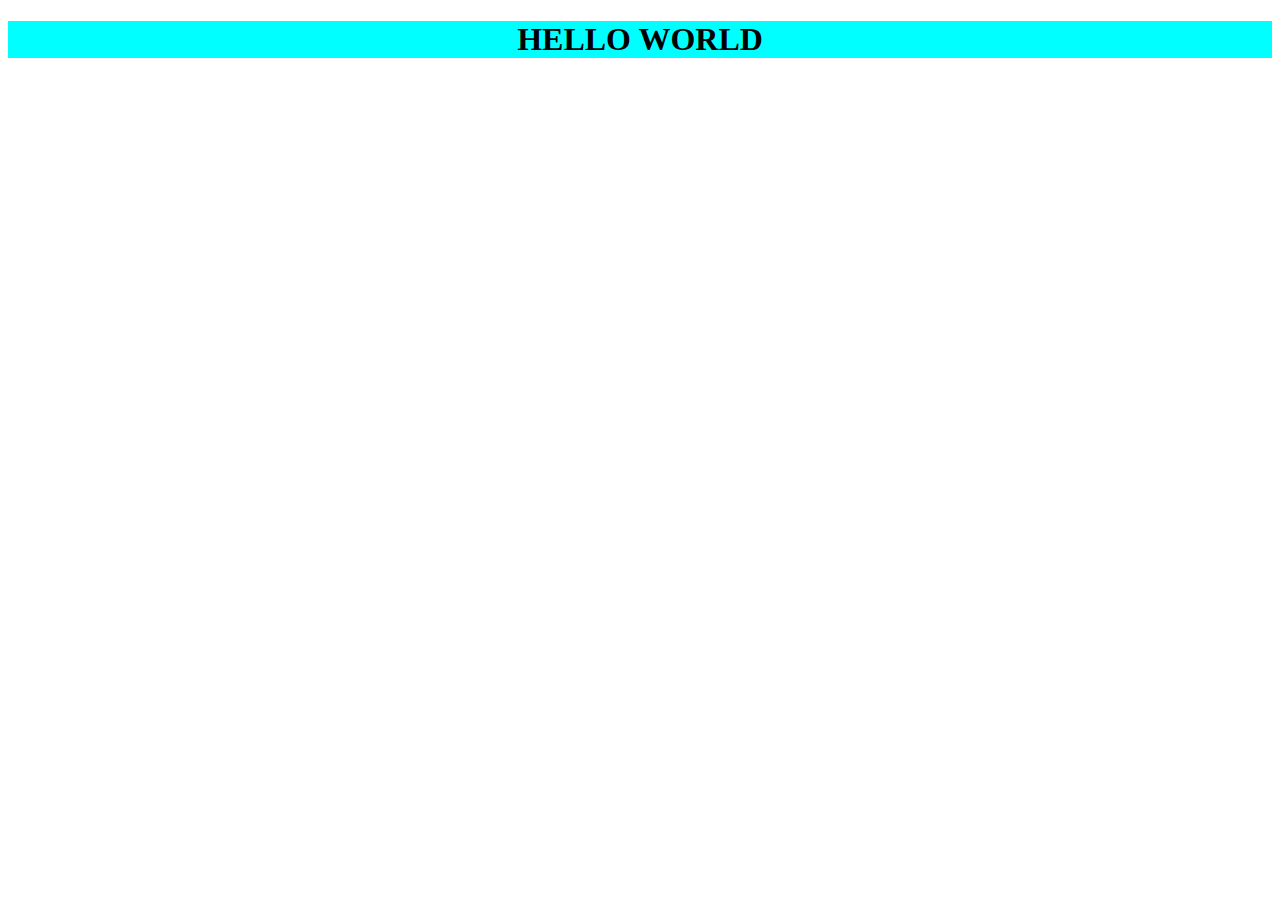
<file: day13/load.html>
<!DOCTYPE html>
<html lang="en">
<head>
    <meta charset="UTF-8">
    <meta name="viewport" content="width=device-width, initial-scale=1.0">
    <title>Document</title>
    <style>
        .head{
            display: flex;
            justify-content: center;
            align-items: center;
            background-color: aqua;
            background-image: url('');
            background-size: cover;
            background-position: center;
            background-repeat: no-repeat;
            background-blend-mode: overlay;

            
        }
    </style>
</head>
<body>
    <h1 class="head">HELLO WORLD</h1>
</body>
</html>
</file>
<file: style.css>
body {
    margin: 0%;
    padding: 0%;
}

.top {
    display: flex;
    justify-content: center;
    align-items: center;
    background-color: black;
    width: 100%;
    height: 50px;
}

.select {
    flex: 1;
    border: none;
    display: flex;
    justify-content: left;
    padding-left: 40px;
    cursor: pointer;
}

select {
    background-color: black;
    color: white;
    border: none;

}

select:focus {
    outline: none;
}

.time {
    flex: 1;
    display: flex;
    justify-content: center;
    align-items: center;
    color: white;
    padding-left: 600px;
}

.mmm {
    padding-left: 10px;
}

.ttt {
    width: 100%;
    height: 40px;

}

.navbar {
    display: flex;
    justify-content: center;
    align-items: center;
    background-color: #1F2B6C;
    gap: 90px;
    color: white;
}

.navlink {
    display: flex;
    justify-content: center;
    align-items: center;
    gap: 80px;
    font-size: 19px;
    padding-right: 90px;
    cursor: pointer;
}

a {
    text-decoration: none;
    color: white;
    transition: 0.2s ease-in;
    cursor: pointer;
}

.logo {
    display: flex;
    justify-content: center;
    align-items: center;
    cursor: pointer;
}

.logo button {
    background-color: #BFD2F8;
    border: none;
    width: 140px;
    height: 35px;
    border-radius: 25px;
    color: #1F2B6C;
    cursor: pointer;
}

.ink {
    background-image: url('Images/doctor2.jpg');
    background-position: center;
    background-repeat: no-repeat;
    background-color: rgba(0, 0, 0, 0.151);
    background-blend-mode: overlay;
    background-size: cover;
    width: 100%;
    height: 500px;
    position: relative;
    display: flex;
    justify-content: center;
    align-items: center;
    z-index: -1;
}


.ink img {
    position: absolute;
    top: 10px;
    left: 10px;
}

.hamburger {
    display: none;
}

.txt h1 {
    font-size: 48px;
    color: #1F2B6C;
    margin-top: 30px;


}

.txt p {
    font-size: 30px;
    color: #159EEC;
    margin-bottom: -30px;
}

.txt {
    width: 80%;


}

.txt button {
    width: 200px;
    height: 40px;
    background-color: #BFD2F8;
    color: #1F2B6C;
    border: none;
    border-radius: 25px;
    cursor: pointer;
}

.mot1 {
    display: flex;
    justify-content: center;
    align-items: center;
    gap: 20px;
    width: 100%;
    height: 100px;
     z-index: -1px;
    bottom: 50px;
    position: relative;
}

.chd1 {
    display: flex;
    justify-content: center;
    align-items: center;
    background-color: #BFD2F8;
    color: #1F2B6C;
    width: 25%;
    height: 80px;
    gap: 40px;
    border: none;
    border-radius: 6px;
    transition: 0.5s ease-in;
}

.chd2 {
    display: flex;
    justify-content: center;
    align-items: center;
    background-color: #1F2B6C;
    color: white;
    width: 25%;
    height: 80px;
    gap: 20px;
    border: none;
    border-radius: 6px;
    transition: 0.5s ease-in;
}

.chd3 {
    display: flex;
    justify-content: center;
    align-items: center;
    background-color: #159EEC;
    width: 25%;
    height: 80px;
    color: white;
    gap: 20px;
    border: none;
    border-radius: 6px;
    transition: 0.5s ease-in;
}

.chd1:hover {
    cursor: pointer;
    translate: 0px -10px;

}

.chd2:hover {
    cursor: pointer;
    translate: 0px -10px;

}

.chd3:hover {
    cursor: pointer;
    translate: 0px -10px;
}

.body {
    display: flex;
    justify-content: center;
    align-items: center;
    flex-direction: column;
    text-align: center;
}

.header2 h3{
    color: #159EEC;
}

.body h3 {
    letter-spacing: 5px;
    font-size: 30px;
}

.body h1 {
    font-size: 40px;
}

.body p {
    font-size: 22px;

}

.btn {
    display: flex;
    justify-content: center;
    align-items: center;
    gap: 10px;
}

.btn button {
    border: none;
    color: #159EEC;
    background-color: white;
    font-size: 20px;
    cursor: pointer;
}

.img{
    display: flex;
    justify-content: center;
    align-items: center;
    margin-top: 20px;
}

.img img{
    width: 900px;
    height: 400px;
}

.tex{
    color: #1F2B6C;
}

.text2{
    display: flex;
    justify-content: center;
    align-items: center;
    flex-direction: column;
    line-height: 1px;
    margin-top: 40px;
}

.text2 p{
    letter-spacing: 2px;
    color: #159EEC;
    font-weight: 900;
}

.text2 h1{
    color: #1F2B6C;
    font-size: 40px;
}

.body2{
    display: flex;
    justify-content: center;
    align-items: center;
    gap: 80px;
}

.imgt{
     width: 200px;
    height: 500px;
    border: 1px solid gray;
    border-radius: 5px;
}

.img1{
    display: flex;
    justify-content: center;
    align-items: center;
    width: 200px;
    height:110px;
    transition: 0.5s ease-in;
}

.img1:hover{
    transform:scale(1.2);
    color:#BFD2F8;
    background-color: #1F2B6C;
    border-radius: 5px;
}

.img2 button{
    width: 200px;
    height: 60px;
    border-radius: 5px;
    transition: 0.5s ease-in;
    border: none;
    background-color: white;
}

.img2 button:hover{
     transform:scale(1.2);
    color:#BFD2F8;
    background-color: #1F2B6C;
    border-radius: 5px;
}

.list {
    display: flex;
    justify-content: center;
    align-items: center;
    gap: 50px;
}

.holder {
    width: 20px;
    height: 20px;
    border-radius: 50%;
    background-color: #159EEC;
}

.word {
    display: flex;
    justify-content: left;
    align-items: center;
    gap: 10px;
}

.picture1{
    margin-top: 30px;
}

.flex{
    display: flex;
    justify-content: center;
    align-items: center;
    margin-top: -10px;
}

.body3{
    display: flex;
    justify-content: center;
    align-items: center;
    flex-direction: column;
    
}

.column3{
    display: flex;
    justify-content: center;
    align-items: center;
    width:80%;
    height: 500px;
    /* gap: 80px; */
    text-align: center;
}

.icon{
    display: flex;
    justify-content: center;
    align-items: center;
    width:250px ;
    height: 167px;
    flex-direction: column;
    border: 1px solid rgba(128, 128, 128, 0.041);
    transition: 0.5s ease-in;
}

.icon:hover{
    transform: scale(1.2);
    color: white;
    background-color: #1F2B6C;
    border-radius: 8px;
}

#column3{
    display: none;
}

.body4{
    background-image: url('Images/appointment1.jpg');
    background-position: center;
    background-repeat: no-repeat;
    background-color: rgba(255, 255, 255, 0.795);
    background-blend-mode: overlay;
    background-size: cover;
    width: 100%;
    height: 500px;
    display: flex;
    justify-content: center;
    align-items: center;
    margin-top: 30px;
    gap: 40px;
}

.text4 {
    font-size: 20px;
    line-height: 20px;
}

.text4 h1 {
    color: #159EEC;
}

.text4 p{
    color: #212124;
}


.frcln {
    display: flex;
    justify-content: center;
    align-items: center;
    flex-direction: column;
    gap: 1px;
}

.secln {
    display: flex;
    justify-content: center;
    align-items: center;
    flex-direction: column;
    gap: 1px;
}

.table {
    display: flex;
    justify-content: center;
    align-items: center;
    gap: 1px;
}

.frcln1 {
    width: 210px;
    border: none;
    height: 50px;
    background-color: #1F2B6C;
}

.body5 {
    display: flex;
    justify-content: center;
    align-items: center;
    flex-direction: column;

}

input:focus {
    outline: none;
}

.frcln2 {
    width: 214px;
    border: none;
    height: 52px;
    background-color: #1F2B6C;
}

.Message {
    display: flex;
    justify-content: center;
    align-items: center;
}

.Message textarea {
    width: 423px;
    height: 100px;
    color: white;
    background-color: #1F2B6C;

}

input::placeholder {
    color: white;
}

textarea::placeholder {
    color: white;
}

.SUBMIT {
    display: flex;
    justify-content: center;
    align-items: center;
}

.SUBMIT button {
    width: 429px;
    border: none;
    background-color: #BFD2F8;
    color: #1F2B6C;
    height: 30px;
    border: none;
    border-radius: 0px 0px 5px 5px;
}

.body6 {
    display: flex;
    justify-content: center;
    align-items: center;
    margin-top: 30px;
    flex-direction: column;
}

.text3 {
    display: flex;
    justify-content: center;
    align-items: center;
    flex-direction: column;
    line-height: 1px;


}

.text3 p {
    margin-top: 60px;
    color: #159EEC;
    letter-spacing: 5px;
    font-size: 20px;
    font-weight: 900;
}

.text3 h1 {
    color: #1F2B6C;
    font-size: 50px;
}

.text5 {
    display: flex;
    justify-content: center;
    align-items: center;
    flex-direction: column;
    line-height: 1px;
}

.text5 P {
    color: #159EEC;
    letter-spacing: 5px;
    font-size: 22px;
    font-weight: bold;
}

.text5 h1 {
    font-size: 42px;
    color: #1F2B6C;
}

.icons {
    display: flex;
    justify-content: center;
    align-items: center;
    margin-top: 90px;
    gap: 40px;

}

.icons1 {
    display: flex;
    justify-content: center;
    align-items: center;
    flex-direction: column;
    line-height: 1px;
    background-color: #BFD2F8;
    margin-top: -5px;
    height: 150px;
}

.icon3i {
    gap: 5px;
}

#tt {
    width: 320px;
    border: none;
    background-color: #1F2B6C;
    height: 30px;
    border-radius: 0px 0px 5px 5px;
    color: white;
}

.bon1 {
    display: flex;
    justify-content: center;
    align-items: center;
    margin-top: 30px;
    gap: 10px;
}

#bon1 {
    background-color: #BFD2F8;
    border-radius: 50%;
    width: 30px;
    height: 30px;
}

#bon2 {
    background-color: #1F2B6C;
    border-radius: 50%;
    width: 30px;
    height: 30px;
}

.cards {
    display: flex;
    justify-content: center;
    align-items: center;
    gap: 50px;
    margin-top: 60px;
}

.card1 {
    display: flex;
    justify-content: center;
    align-items: center;
    background-color: #91a3c7;
    width: 250px;
    height: 250px;
    border-radius: 9px;
    transition: 0.2s ease-in;

}

.card2 {
    margin-top: 20px;
}

.txt2 p {
    line-height: 8px;
}

.card1:hover {
    background-color: #344cd4;
    transform: scale(1.2);
    color: white;
}

#img {
    color: white;
    transition: 0.2s ease-in;
}

#img:hover {
    transform: scale(1.1);
    color: white;
}

.head1 {
    background-color: #1F2B6C;
    display: flex;
    justify-content: center;
    width: 100%;
    align-items: center;
    flex-direction: column;
    margin-top: 50px;
}

.header {
    display: flex;
    justify-content: center;
    align-items: center;
    height: 400px;
    gap: 60px;
}

.child {
    display: flex;
    justify-content: center;
    align-items: center;
    color: white;
    text-align: center;
    font-size: 20px;
}

.child1 {
    color: white;
}

.child2 {
    color: white;
    margin-bottom: 110px;
}

.input {
    display: flex;
    justify-content: center;
    align-items: center;
    background-color: #BFD2F8;
    width: 250px;
    height: 40px;
    gap: 7px;
}

.input input {
    background-color: #BFD2F8;
    border: none;
}

.input input::placeholder {
    color: #1F2B6C;
}

.line {
    width: 1100px;
    height: 1px;
    background-color: #BFD2F8;
}

.ffff {
    display: flex;
    justify-content: center;
    align-items: center;
    gap: 700px;
    color: white;
}

@media(max-width:900px) {
    .select {
        padding-left: 5px;
    }

    .time {
        padding-left: 10px;
    }

    .tim {
        padding-left: 2px;
    }

    .hamburger {
        display: block;
    }

    .navlink {
        display: none;
    }

    .mot1{
        flex-wrap: wrap;
        gap: 10px;
    }

    .cards {
        flex-wrap: wrap;
    }

    .head1 {
        display: none;
    }

    .icons {
        flex-wrap: wrap;
    }

    

    .chd1{
        width: 90%;
    }

    .chd2{
        width: 90%;
    }

    .chd3{
        width:90%;
    }

    .chd1:hover {
        cursor: pointer;
        translate: 0px -10px;

    }

    .chd2:hover {
        cursor: pointer;
        translate: 0px -10px;

    }

    .chd3:hover {
        cursor: pointer;
        translate: 0px -10px;

    }

    .body{
        margin-top: 90px;
    }

    .img img{
        width: 80%;
        height: 200px;
    }

    .body2{
        flex-wrap: wrap;
    }

    .column3{
        flex-wrap: wrap;
        height: 100%;
    }

    .body4{
        height: 100%;
        flex-wrap: wrap;
        text-align: center;
    }

    .body5{
        width: 100%;
        /* flex-wrap: wrap; */
    }

    .frcln1 {
        width:183px;
    }

    .frcln2{
        width: 189px;
    }

    .Message textarea {
        width: 373px;
    }

    .SUBMIT button{
        width: 377px;
    }
}
</file>
<file: about.css>
body {
    margin: 0%;
    padding: 0%;
}

.tip {
    display: flex;
    justify-content: center;
    align-items: center;
    background-color: black;
    width: 100%;
    height: 50px;
}

.section {
    flex: 1;
    border: none;
    display: flex;
    justify-content: left;
    padding-left: 40px;
    cursor: pointer;
}

select {
    background-color: black;
    color: white;
    border: none;

}

select:focus {
    outline: none;
}

.tim {
    flex: 1;
    display: flex;
    justify-content: center;
    align-items: center;
    color: white;
    padding-left: 600px;
}

.tim1 {
    padding-left: 10px;
}

.ttt {
    width: 100%;
    height: 40px;

}

.nabar {
    display: flex;
    justify-content: center;
    align-items: center;
    background-color: #1F2B6C;
    gap: 90px;
    color: white;
}

.nalink {
    display: flex;
    justify-content: center;
    align-items: center;
    gap: 80px;
    font-size: 19px;
    padding-right: 90px;
    cursor: pointer;
}

a {
    text-decoration: none;
    color: white;
    transition: 0.2s ease-in;
}

.search {
    display: flex;
    justify-content: center;
    align-items: center;
    cursor: pointer;
}

.search button {
    background-color: #BFD2F8;
    border: none;
    width: 140px;
    height: 35px;
    border-radius: 25px;
    color: #1F2B6C;
    cursor: pointer;
}

.ink {
    background-image: url('Images/heros1.jpg');
    background-position: center;
    background-repeat: no-repeat;
    background-color: rgba(0, 0, 0, 0.151);
    background-blend-mode: overlay;
    background-size: cover;
    width: 100%;
    height: 300px;
    position: relative;
    display: flex;
    justify-content: center;
    align-items: center;
    z-index: -1;
}

.ink img {
    position: absolute;
    top: 10px;
    left: 10px;
}

.body {
    display: flex;
    justify-content: center;
    align-items: center;
    gap: 80px;
    margin-top: 80px;
}

.img img {
    width: 480px;
    height: 480px
}

.list {
    display: flex;
    justify-content: center;
    align-items: center;
    gap: 50px;
}

.holder {
    width: 20px;
    height: 20px;
    border-radius: 50%;
    background-color: #159EEC;
}

.word {
    display: flex;
    justify-content: left;
    align-items: center;
    gap: 10px;
}

.tex1 p {
    font-size: 20px;
    margin-bottom: -20px;
    margin-top: -10px;
    color: #159EEC;
}

.tex1 h2 {
    font-size: 40px;
    color: #1F2B6C;
}

.tex1 {
    line-height: 40px;
}

.fffff {
    background-image: url('Images/ggggg.jpg');
    background-position: center;
    background-repeat: no-repeat;
    background-color: #3c3f52;
    background-blend-mode: overlay;
    background-size: cover;
    width: 100%;
    height: 500px;
    display: flex;
    justify-content: center;
    align-items: center;
    z-index: -1;
    flex-direction: column;
    color: white;
    gap: 30px;
}

#fffff{
    /* background-color: rgba(0, 0, 0, 0.664); */
}

/* .fffff img{
    display: flex;
    justify-content: center;
    align-items: center;
    } */

#line {
    width: 150px;
    height: 1px;
    background-color: white;
    margin-top: -40px;
}

#clr1 {
    width: 20px;
    height: 20px;
    border-radius: 50%;
    background-color: #FCFEFE;
}

#clr2 {
    width: 20px;
    height: 20px;
    border-radius: 50%;
    background-color: #BFD2F8;
}

.color {
    display: flex;
    justify-content: center;
    align-items: end;
    width: 100px;
    height: 100px;
}

.body6 {
    display: flex;
    justify-content: center;
    align-items: center;
    margin-top: 90px;
    flex-direction: column;
}

.text3 {
    display: flex;
    justify-content: center;
    align-items: center;
    flex-direction: column;
    line-height: 1px;


}

.text3 p {
    margin-top: 60px;
    color: #159EEC;
    letter-spacing: 5px;
    font-size: 20px;
}

.text3 h1 {
    color: #1F2B6C;
    font-size: 50px;
}

.text5 {
    display: flex;
    justify-content: center;
    align-items: center;
    flex-direction: column;
    line-height: 1px;
}

.text5 P {
    color: #159EEC;
    letter-spacing: 5px;
    font-size: 22px;
}

.text5 h1 {
    font-size: 42px;
    color: #1F2B6C;
}

.icons {
    display: flex;
    justify-content: center;
    align-items: center;
    margin-top: 90px;
    gap: 40px;

}

.icons1 {
    display: flex;
    justify-content: center;
    align-items: center;
    flex-direction: column;
    line-height: 1px;
    background-color: #BFD2F8;
    margin-top: -5px;
    height: 150px;
}

.icon3i {
    gap: 5px;
}

#tt {
    width: 320px;
    border: none;
    background-color: #1F2B6C;
    height: 30px;
    border-radius: 0px 0px 5px 5px;
    color: white;
}

.bon1 {
    display: flex;
    justify-content: center;
    align-items: center;
    margin-top: 30px;
    gap: 10px;
}

#bon1 {
    background-color: #BFD2F8;
    border-radius: 50%;
    width: 30px;
    height: 30px;
}

#bon2 {
    background-color: #1F2B6C;
    border-radius: 50%;
    width: 30px;
    height: 30px;
}

.cards {
    display: flex;
    justify-content: center;
    align-items: center;
    gap: 50px;
    margin-top: 60px;
}

.card1 {
    display: flex;
    justify-content: center;
    align-items: center;
    background-color: #91a3c7;
    width: 250px;
    height: 250px;
    border-radius: 9px;
    transition: 0.2s ease-in;

}

.card2 {
    margin-top: 20px;
}

.txt2 p {
    line-height: 8px;
}

.card1:hover {
    background-color: #344cd4;
    transform: scale(1.2);
    color: white;
}

#img {
    color: white;
    transition: 0.2s ease-in;
}

#img:hover {
    transform: scale(1.2);
    color: white;
}

.head1 {
    background-color: #1F2B6C;
    display: flex;
    justify-content: center;
    align-items: center;
    flex-direction: column;
    margin-top: 50px;
}

.header {
    display: flex;
    justify-content: center;
    align-items: center;
    height: 400px;
    gap: 60px;
}

.child {
    display: flex;
    justify-content: center;
    align-items: center;
    color: white;
    text-align: center;
    font-size: 20px;
}

.child1 {
    color: white;
}

.child2 {
    color: white;
    margin-bottom: 110px;
}

.input {
    display: flex;
    justify-content: center;
    align-items: center;
    background-color: #BFD2F8;
    width: 250px;
    height: 40px;
    gap: 7px;
}

.input input {
    background-color: #BFD2F8;
    border: none;
}

.input input::placeholder {
    color: #1F2B6C;
}

.line {
    width: 1100px;
    height: 1px;
    background-color: #BFD2F8;
}

.ffff {
    display: flex;
    justify-content: center;
    align-items: center;
    gap: 700px;
    color: white;
}

.hamburger {
    display: none;
}

@media(max-width:900px) {
    .section {
        padding-left: 5px;
    }

    .tim {
        padding-left: 10px;
    }

    .tim1 {
        padding-left: 2px;
    }

    .hamburger {
        display: block;
    }

    .nalink {
        display: none;
    }

    .head1 {
        display: none;
    }

    .cards {
        flex-wrap: wrap;
    }

    .icons {
        flex-wrap: wrap;
    }

    .body {
        flex-wrap: wrap;
        width: 100%;
        display: flex;
        justify-content: left;
        align-items: center;
    }

    .img img {
        width: 390px;
    }
}
</file>
<file: contacts.css>
body {
    margin: 0%;
    padding: 0%;
}

.tops {
    display: flex;
    justify-content: center;
    align-items: center;
    background-color: black;
    width: 100%;
    height: 50px;
}

.selects {
    flex: 1;
    border: none;
    display: flex;
    justify-content: left;
    padding-left: 40px;
    cursor: pointer;
}

select {
    background-color: black;
    color: white;
    border: none;

}

select:focus {
    outline: none;
}

.times {
    flex: 1;
    display: flex;
    justify-content: center;
    align-items: center;
    color: white;
    padding-left: 600px;
}

.tims {
    padding-left: 10px;
}

.mmmm {
    width: 100%;
    height: 40px;
}

.navbars {
    display: flex;
    justify-content: center;
    align-items: center;
    background-color: #1F2B6C;
    gap: 90px;
    color: white;
}

.navlinks {
    display: flex;
    justify-content: center;
    align-items: center;
    gap: 80px;
    font-size: 19px;
    padding-right: 90px;
    cursor: pointer;


}

a {
    text-decoration: none;
    color: white;
    transition: 0.2s ease-in;
}


.logos {
    display: flex;
    justify-content: center;
    align-items: center;
    cursor: pointer;

}

.logos button {
    background-color: #BFD2F8;
    border: none;
    width: 140px;
    height: 35px;
    border-radius: 25px;
    color: #1F2B6C;
    cursor: pointer;
}

.ink {
    background-image: url('Images/blackman.jpeg');
    background-position: center;
    background-repeat: no-repeat;
    background-color: rgba(238, 236, 236, 0.493);
    background-blend-mode: overlay;
    background-size: cover;
    width: 100%;
    height: 300px;
    position: relative;
    display: flex;
    justify-content: center;
    align-items: center;
    z-index: -1;

}

.ink img {
    position: absolute;
    top: 10px;
    left: 10px;
}

.txt h1 {
    font-size: 48px;
    color: #1F2B6C;
    margin-top: 30px;


}

.txt p {
    font-size: 30px;
    color: #1F2B6C;
    margin-bottom: -30px;
}

.txt {
    width: 80%;
    

}

.map{
    display: flex;
    justify-content: center;
    align-items: center;
    width: 100%;
    height: 800px;
}

.yyyyy{
    display: flex;
    justify-content: center;
    align-items: center;
}

.body8{
    display: flex;
    justify-content: center;
    align-items: center;
    width: 80%;
    height: 600px;
}

.body9{
    display: flex;
    justify-content: center;
    align-items: start;
    flex-direction: column;
}

.table{
    display: flex;
    justify-content: center;
    align-items: center;
    flex-direction: column;
    gap: 2px;
}

.section1 input{
    height: 30px;
    border: none;
    background-color: #1F2B6C;
    width: 172px;
}

.section1{
    display: flex;
    gap: 2px;
}

.section2{
    width: 350px;
    height: 30px;
    background-color: #1F2B6C;
    border: none;
}

input::placeholder{
    color: white;
}

.table textarea{
    width: 350px;
    height: 200px;
    background-color: #1F2B6C;
    border: none;
}

textarea::placeholder{
    color: white;
}

.SUBMIT {
    display: flex;
    justify-content: center;
    align-items: center;
}

.SUBMIT button {
    width: 354px;
    border: none;
    background-color: #BFD2F8;
    color: #1F2B6C;
    height: 50px;
    border: none;
    border-radius: 0px 0px 5px 5px;
}

.text3 {
    display: flex;
    justify-content: center;
    align-items: center;
    flex-direction: column;
    line-height: 1px;


}

.text3 p {
    margin-top: 60px;
    color: #159EEC;
    letter-spacing: 5px;
    font-size: 20px;
}

.text3 h1 {
    color: #1F2B6C;
    font-size: 50px;
}

.cards {
    display: flex;
    justify-content: center;
    align-items: center;
    flex-wrap: wrap;
    gap: 50px;
    margin-top: 60px;
}

.card1 {
    display: flex;
    justify-content: center;
    align-items: center;
    background-color: #91a3c7;
    width: 250px;
    height: 250px;
    border-radius: 9px;
    transition: 0.2s ease-in;

}

.card2 {
    margin-top: 20px;
}

.txt2 p {
    line-height: 8px;
}

.card1:hover {
    background-color: #344cd4;
    transform: scale(1.2);
    color: white;
}

#img {
    color: white;
    transition: 0.2s ease-in;
}

#img:hover {
    transform: scale(1.2);
    color: white;
}

.head1 {
    background-color: #1F2B6C;
    display: flex;
    justify-content: center;
    align-items: center;
    flex-direction: column;
    margin-top: 50px;
}

.header {
    display: flex;
    justify-content: center;
    align-items: center;
    height: 400px;
    gap: 60px;
}

.child {
    display: flex;
    justify-content: center;
    align-items: center;
    color: white;
    text-align: center;
    font-size: 20px;
}

.child1 {
    color: white;
}

.child2 {
    color: white;
    margin-bottom: 110px;
}

.input {
    display: flex;
    justify-content: center;
    align-items: center;
    background-color: #BFD2F8;
    width: 250px;
    height: 40px;
    gap: 7px;
}

.input input {
    background-color: #BFD2F8;
    border: none;
}

.input input::placeholder {
    color: #1F2B6C;
}

.line {
    width: 1100px;
    height: 1px;
    background-color: #BFD2F8;
}

.ffff {
    display: flex;
    justify-content: center;
    align-items: center;
    gap: 700px;
    color: white;
}

.hamburger{
    display: none;
}

@media(max-width:900px){
    .selects {
        padding-left: 5px;
    }

    .times {
        padding-left: 10px;
    }

    .tims {
        padding-left: 2px;
    }

    .hamburger {
        display: block;
    }

    .navlinks {
        display: none;
    }

    .map img{
        width: 100%;
    }

    .head1{
        display: none;
    }

    .body8{
        flex-wrap: wrap;
    }

    .yyyyy{
        height: 3000px;
    }
}
</file>
<file: services.css>
body{
    margin: 0%;
    padding: 0%;
}

.toi{
    display: flex;
    justify-content: center;
    align-items: center;
    background-color: black;
    width: 100%;
    height: 50px;
}

.sectio{
     flex: 1;
    border: none;
    display: flex;
    justify-content: left;
    padding-left: 40px;
    cursor: pointer;
}

select {
    background-color: black;
    color: white;
    border: none;

}

select:focus {
    outline: none;
}

.time1{
    flex: 1;
    display: flex;
    justify-content: center;
    align-items: center;
    color: white;
    padding-left: 600px;
}

.time2{
    padding-left: 10px;
}

.hhh{
    width: 100%;
    height: 40px;
}

.navar{
    display: flex;
    justify-content: center;
    align-items: center;
    background-color: #1F2B6C;
    gap: 90px;
    color: white;
}

.navink{
    display: flex;
    justify-content: center;
    align-items: center;
    gap: 80px;
    font-size: 19px;
    padding-right: 90px;
    cursor: pointer;
}

a {
    text-decoration: none;
    color: white;
    transition: 0.2s ease-in;
}

.lgo{
    display: flex;
    justify-content: center;
    align-items: center;
    cursor: pointer;
}

.lgo button{
    background-color: #BFD2F8;
    border: none;
    width: 140px;
    height: 35px;
    border-radius: 25px;
    color: #1F2B6C;
    cursor: pointer;
}

.ink {
    background-image: url('Images/login.png');
    background-position: center;
    background-repeat: no-repeat;
    background-color: rgba(0, 0, 0, 0.438);
    background-blend-mode: overlay;
    background-size: cover;
    width: 100%;
    height: 300px;
    position: relative;
    display: flex;
    justify-content: center;
    align-items: center;
    z-index: -1;
}

.ink img {
    position: absolute;
    top: 10px;
    left: 10px;
}

#table6{
    display: flex;
    justify-content: center;
    /* align-items: center; */
    gap: 80px;
    margin-top: 50px;
    /* border: 1px solid gray; */
}

#table2{
    display: flex;
    justify-content: center;
    align-items: center;
    gap: 20px;
    border: 0px solid ;
    transition: 0.5s ease-in;
    width: 300px;
    height: 200px;
}

#table2:hover{
    transform: scale(1.1);
    background-color: #1F2B6C;
    color: white;
    border-radius: 9px;
    /* height: 200px; */
}

#table{
    border: 1px solid rgba(128, 128, 128, 0.274);
    width: 300px;
    height: 500PX;
    display: flex;
    flex-direction: column;
    border-radius: 9px;
    justify-content: center;
    align-items: center;
    /* gap: 20px; */
}

.list{
    display: flex;
    justify-content: left;
    align-items: center;
    gap: 30px;
}

.holder{
     width: 20px;
    height: 20px;
    border-radius: 50%;
    background-color: #159EEC;
}

.word{
    display: flex;
    justify-content: left;
    align-items: center;
    gap: 20px;
}

#word h2{
    color: #1F2B6C;
    font-size: 40px;
}

.body6 {
    display: flex;
    justify-content: center;
    align-items: center;
    margin-top: 90px;
    flex-direction: column;
}

.text5 {
    display: flex;
    justify-content: center;
    align-items: center;
    flex-direction: column;
    line-height: 1px;
}

.text5 P {
    color: #159EEC;
    letter-spacing: 5px;
    font-size: 22px;
}

.text5 h1 {
    font-size: 42px;
    color: #1F2B6C;
}

.icons {
    display: flex;
    justify-content: center;
    align-items: center;
    margin-top: 90px;
    gap: 40px;

}

.icons1 {
    display: flex;
    justify-content: center;
    align-items: center;
    flex-direction: column;
    line-height: 1px;
    background-color: #BFD2F8;
    margin-top: -5px;
    height: 150px;
}

.icon3i {
    gap: 5px;
}

#tt {
    width: 320px;
    border: none;
    background-color: #1F2B6C;
    height: 30px;
    border-radius: 0px 0px 5px 5px;
    color: white;
}


.bon1 {
    display: flex;
    justify-content: center;
    align-items: center;
    margin-top: 30px;
    gap: 10px;
}

#bon1 {
    background-color: #BFD2F8;
    border-radius: 50%;
    width: 30px;
    height: 30px;
}

#bon2 {
    background-color: #1F2B6C;
    border-radius: 50%;
    width: 30px;
    height: 30px;
}

.cards {
    display: flex;
    justify-content: center;
    align-items: center;
    gap: 50px;
    margin-top: 60px;
}

.card1 {
    display: flex;
    justify-content: center;
    align-items: center;
    background-color: #91a3c7;
    width: 250px;
    height: 250px;
    border-radius: 9px;
    transition: 0.2s ease-in;

}

.card2 {
    margin-top: 20px;
}

.txt2 p {
    line-height: 8px;
}

.card1:hover {
    background-color: #344cd4;
    transform: scale(1.2);
    color: white;
}

#img {
    color: white;
    transition: 0.2s ease-in;
}

#img:hover {
    transform: scale(1.2);
    color: white;
}

.head1 {
    background-color: #1F2B6C;
    display: flex;
    justify-content: center;
    align-items: center;
    flex-direction: column;
    margin-top: 50px;
}

.header {
    display: flex;
    justify-content: center;
    align-items: center;
    height: 400px;
    gap: 60px;
}

.child {
    display: flex;
    justify-content: center;
    align-items: center;
    color: white;
    text-align: center;
    font-size: 20px;
}

.child1 {
    color: white;
}

.child2 {
    color: white;
    margin-bottom: 110px;
}

.input {
    display: flex;
    justify-content: center;
    align-items: center;
    background-color: #BFD2F8;
    width: 250px;
    height: 40px;
    gap: 7px;
}

.input input {
    background-color: #BFD2F8;
    border: none;
}

.input input::placeholder {
    color: #1F2B6C;
}

.line {
    width: 1100px;
    height: 1px;
    background-color: #BFD2F8;
}

.ffff {
    display: flex;
    justify-content: center;
    align-items: center;
    gap: 700px;
    color: white;
}

.text3 {
    display: flex;
    justify-content: center;
    align-items: center;
    flex-direction: column;
    line-height: 1px;


}

.text3 p {
    margin-top: 60px;
    color: #159EEC;
    letter-spacing: 5px;
    font-size: 20px;
}

.text3 h1 {
    color: #1F2B6C;
    font-size: 50px;
}

.hamburger{
    display: none;
}

@media(max-width:900px){
    .sectio {
        padding-left: 5px;
    }

    .time1 {
        padding-left: 10px;
    }

    .time2 {
        padding-left: 2px;
    }

    .hamburger {
        display: block;
    }

    .navink {
        display: none;
    }

    .head1{
        display: none;
    }

    .cards{
        flex-wrap: wrap;
    }

    .icons{
        flex-wrap: wrap;
    }

    #table6{
        flex-wrap: wrap;
    }

    #word{
        flex-wrap: wrap;
    }

    #hello{
        flex-wrap: wrap;
        text-align: center;
    }

    .list{
        flex-wrap: wrap;
        display: flex;
        justify-content: center;
        align-items: center;
    }

    .image2{
        width: 300px;
    }
}
</file>
